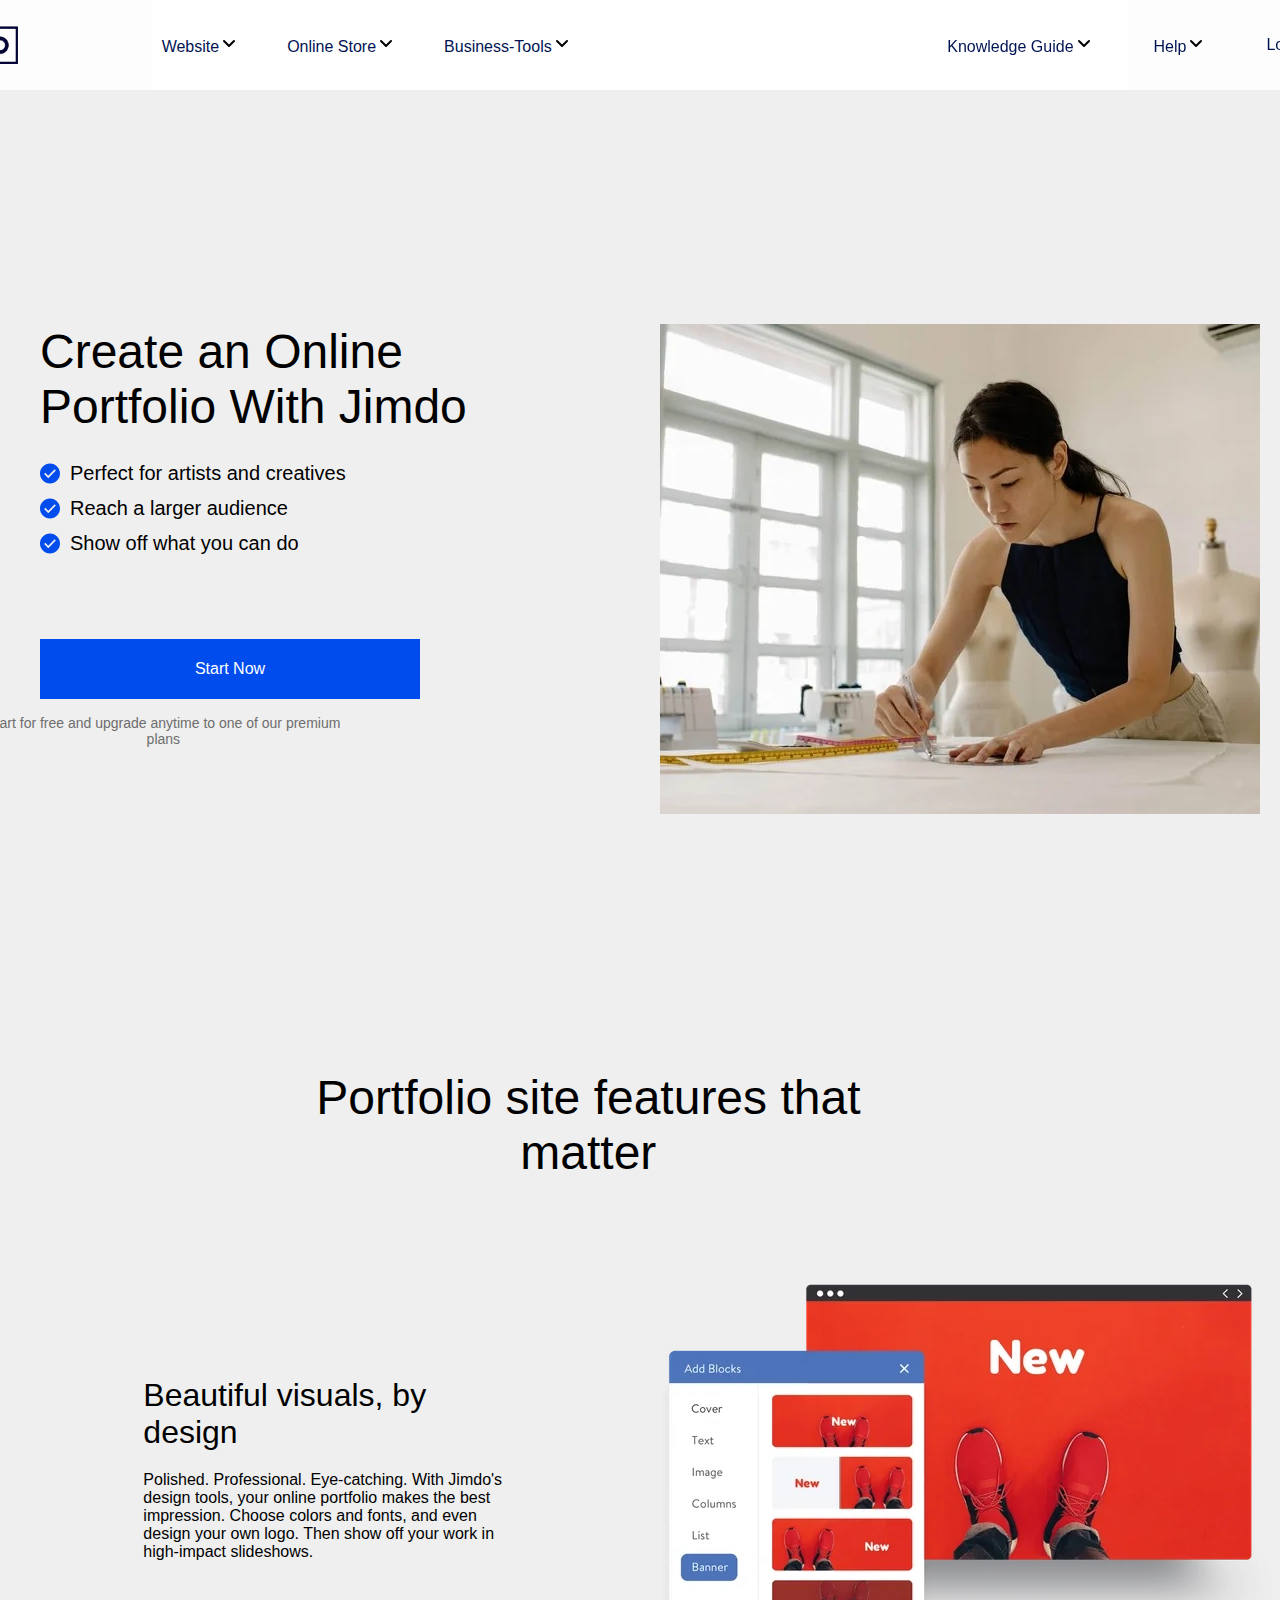
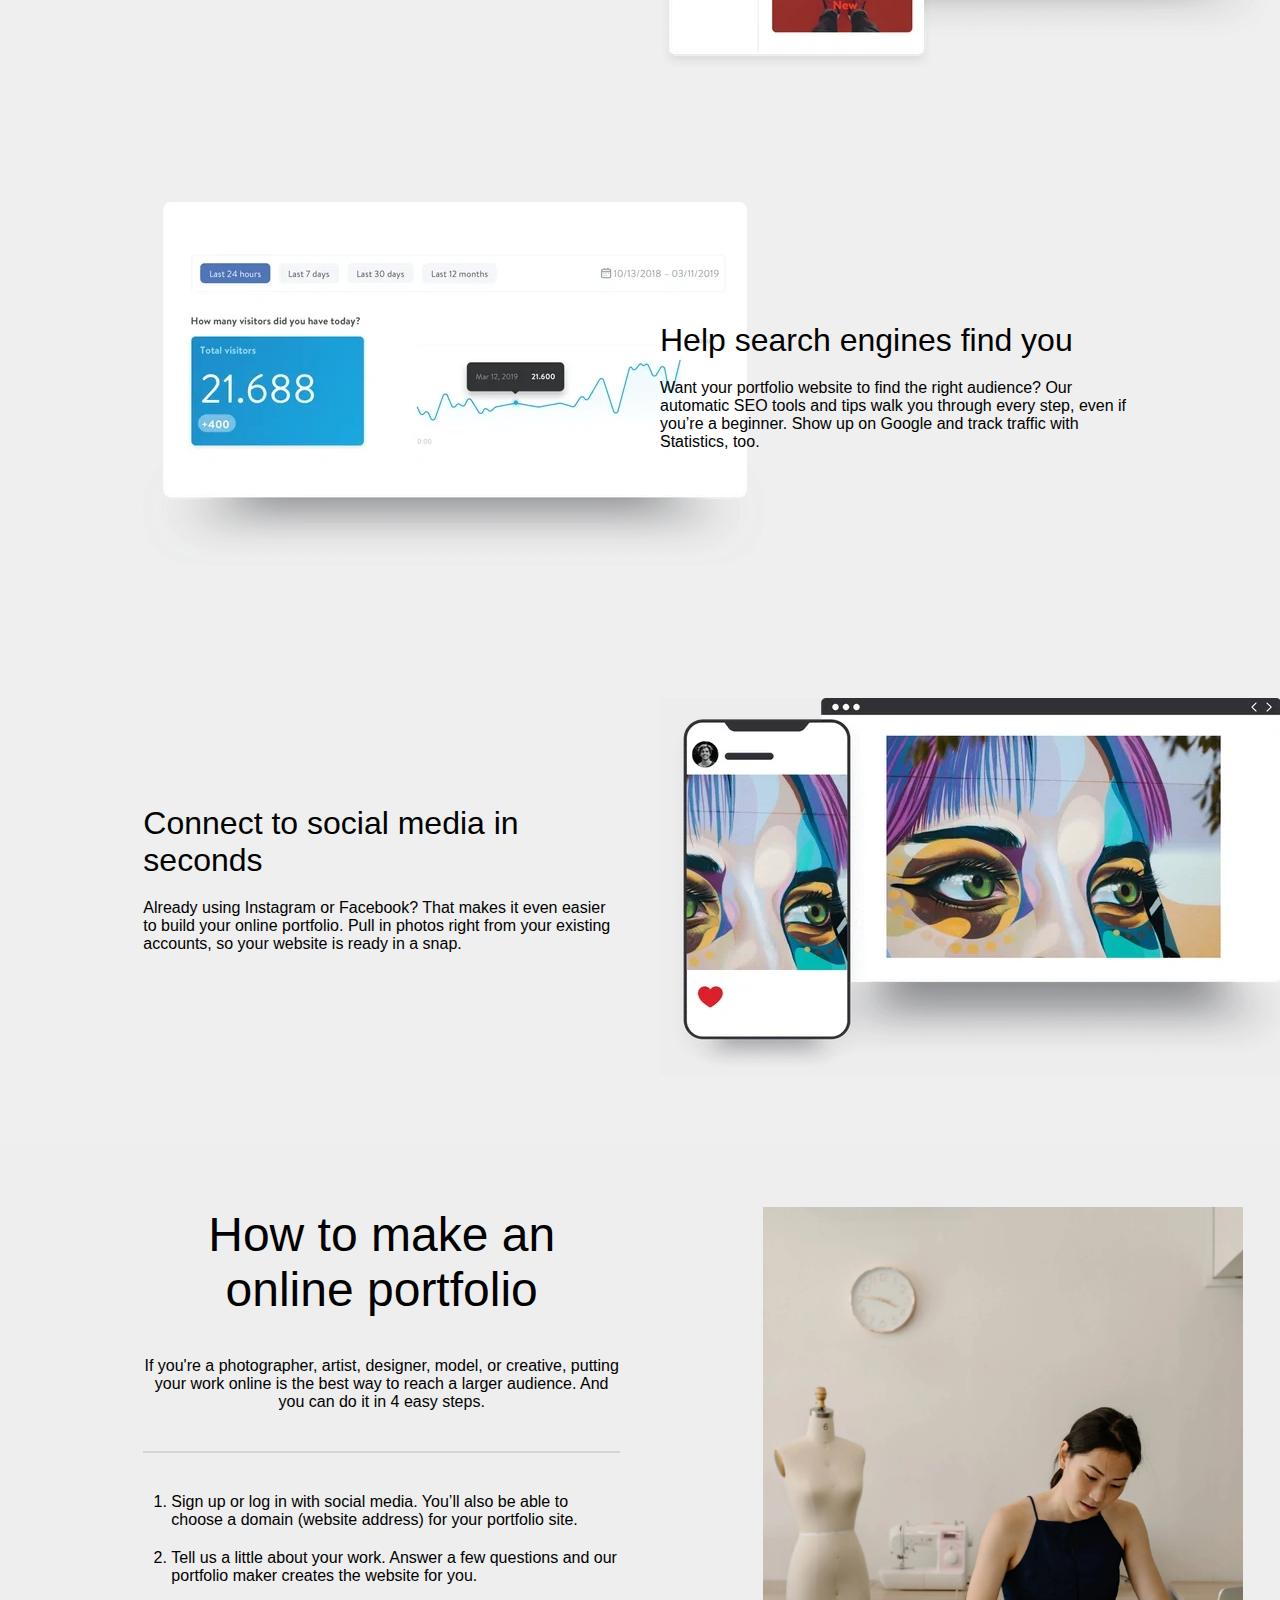
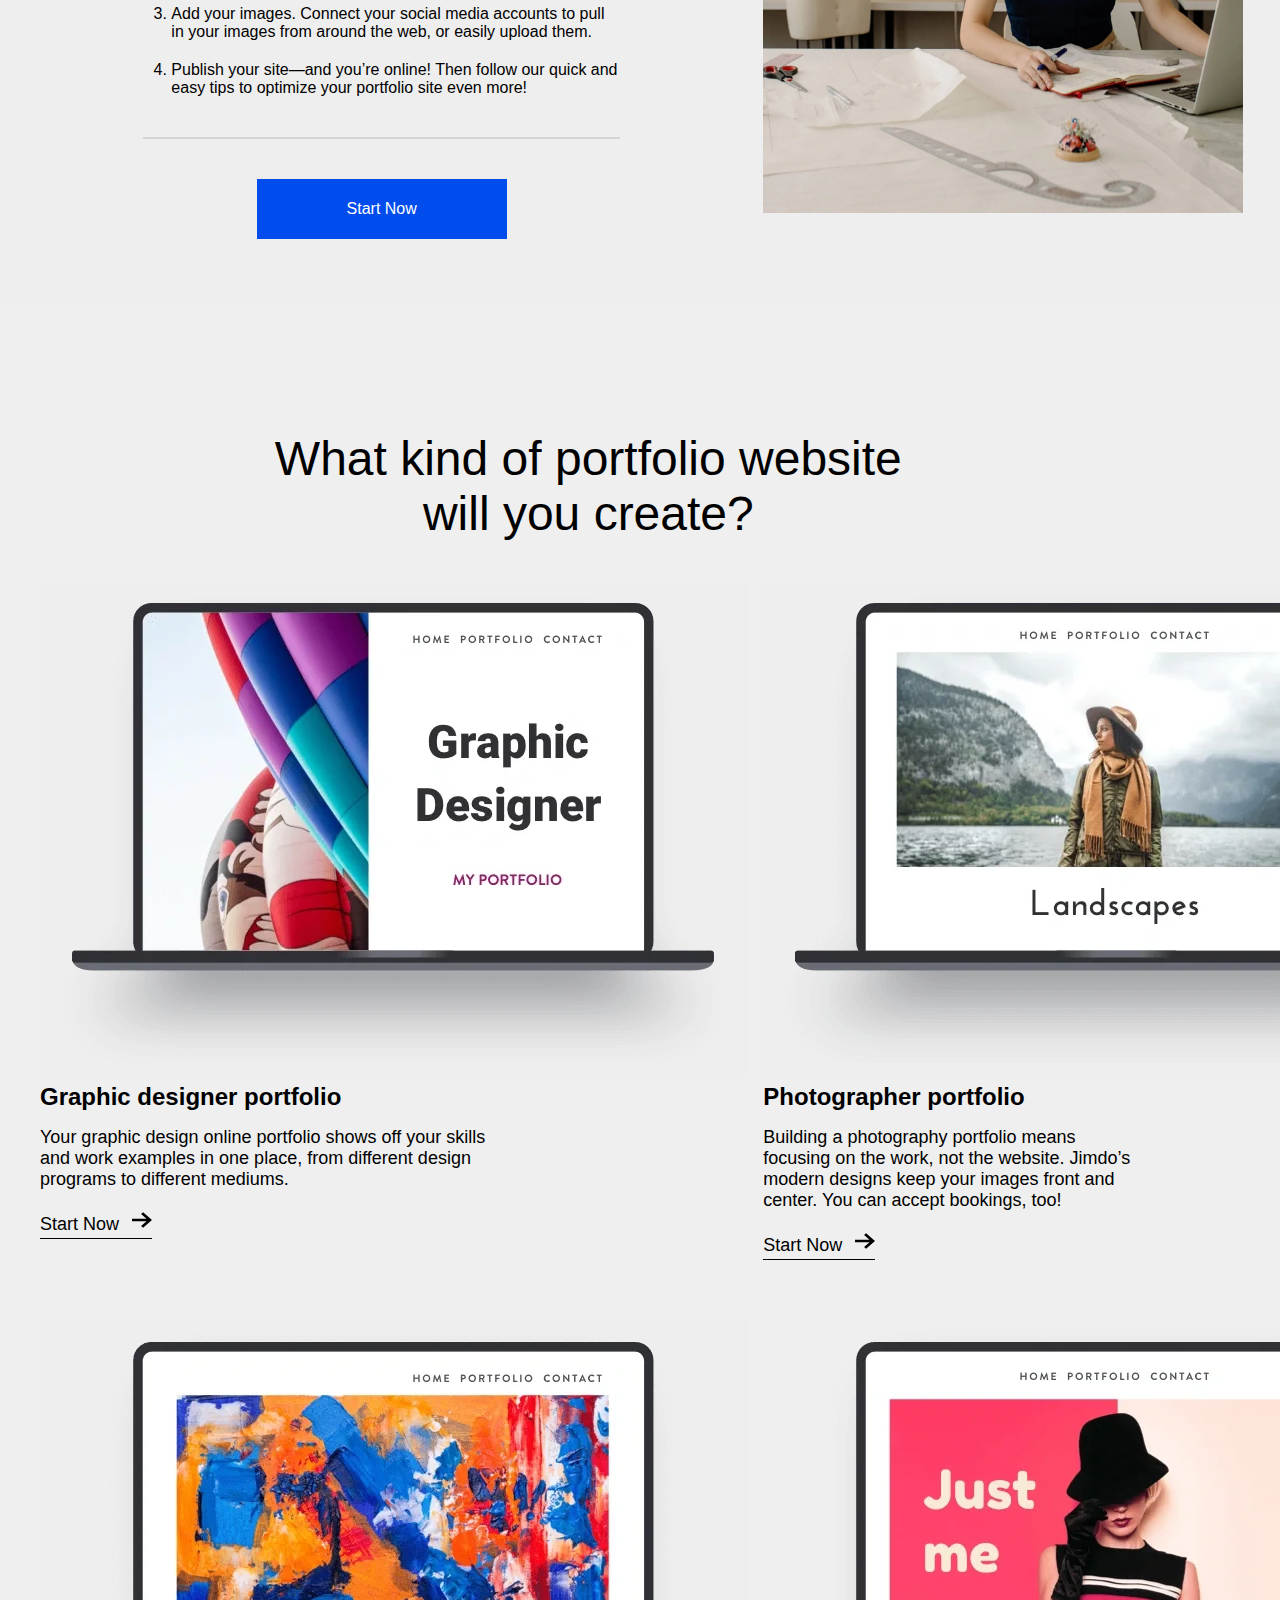
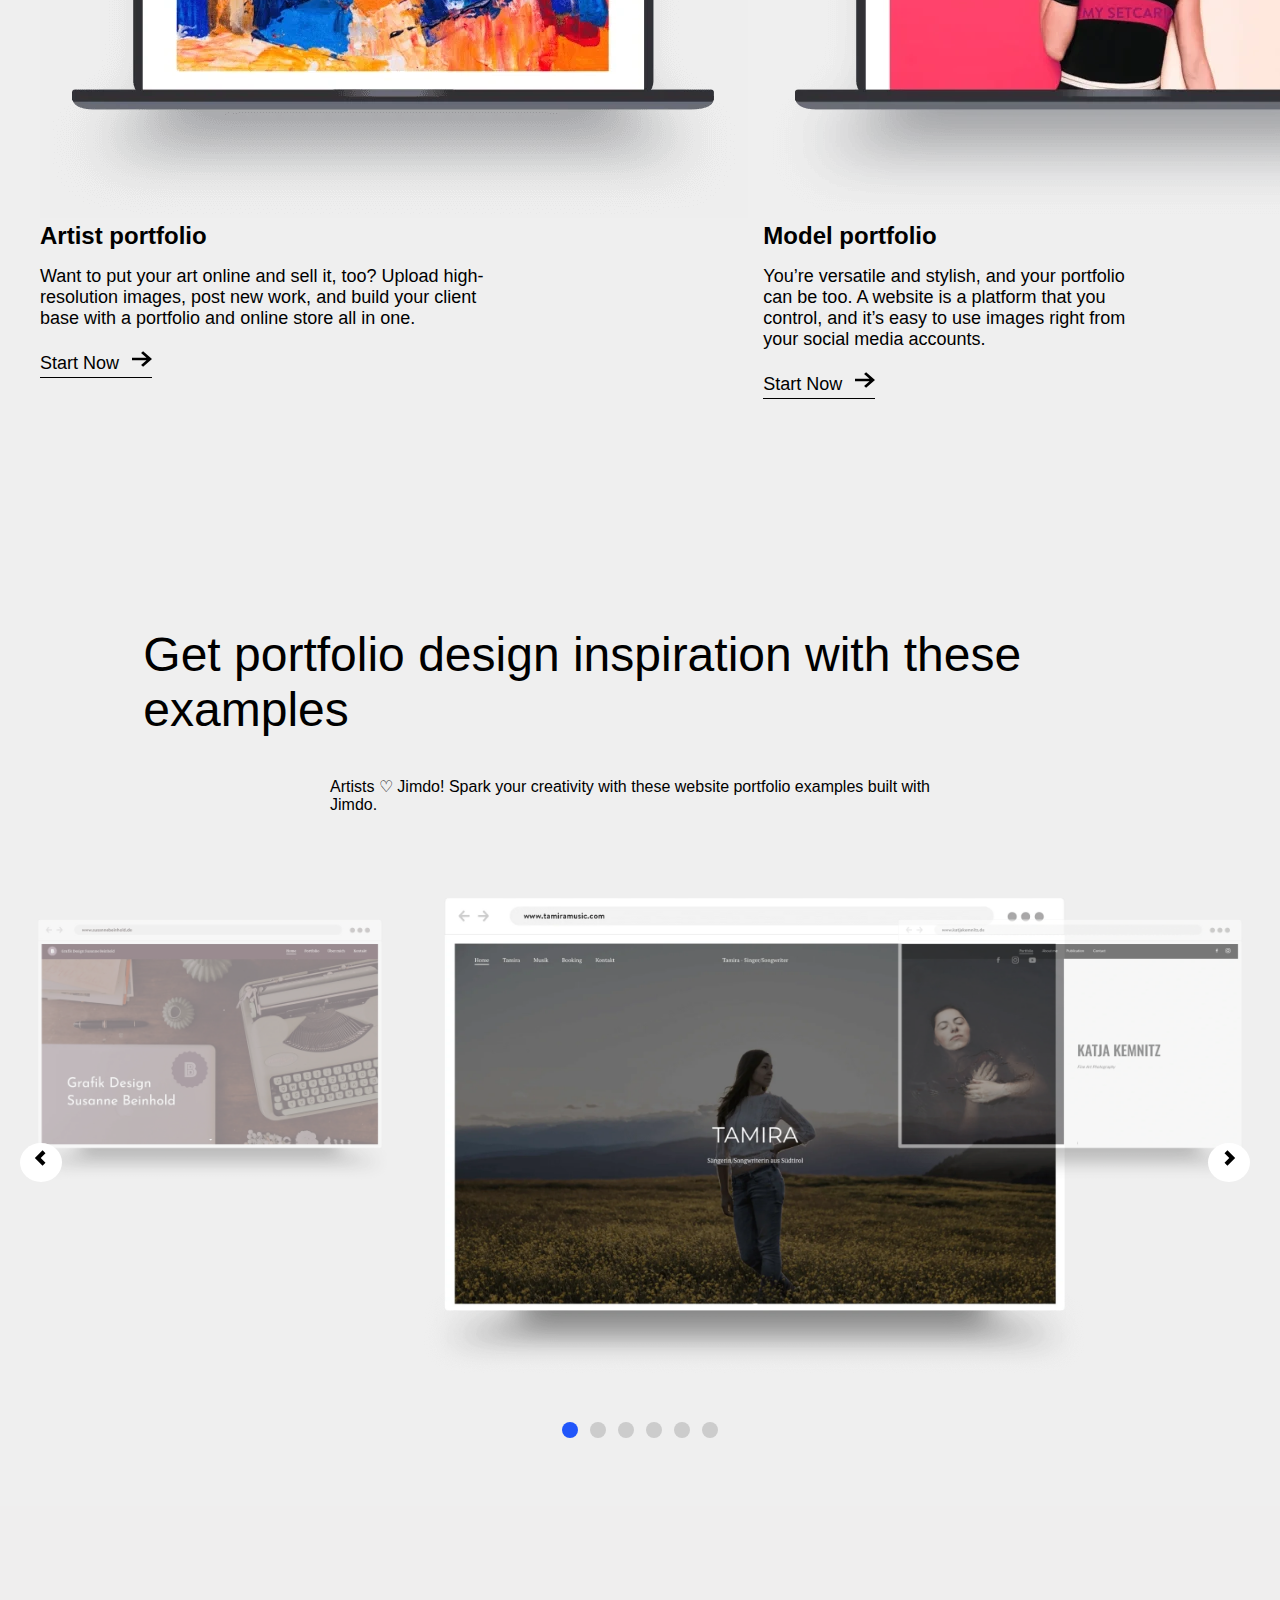
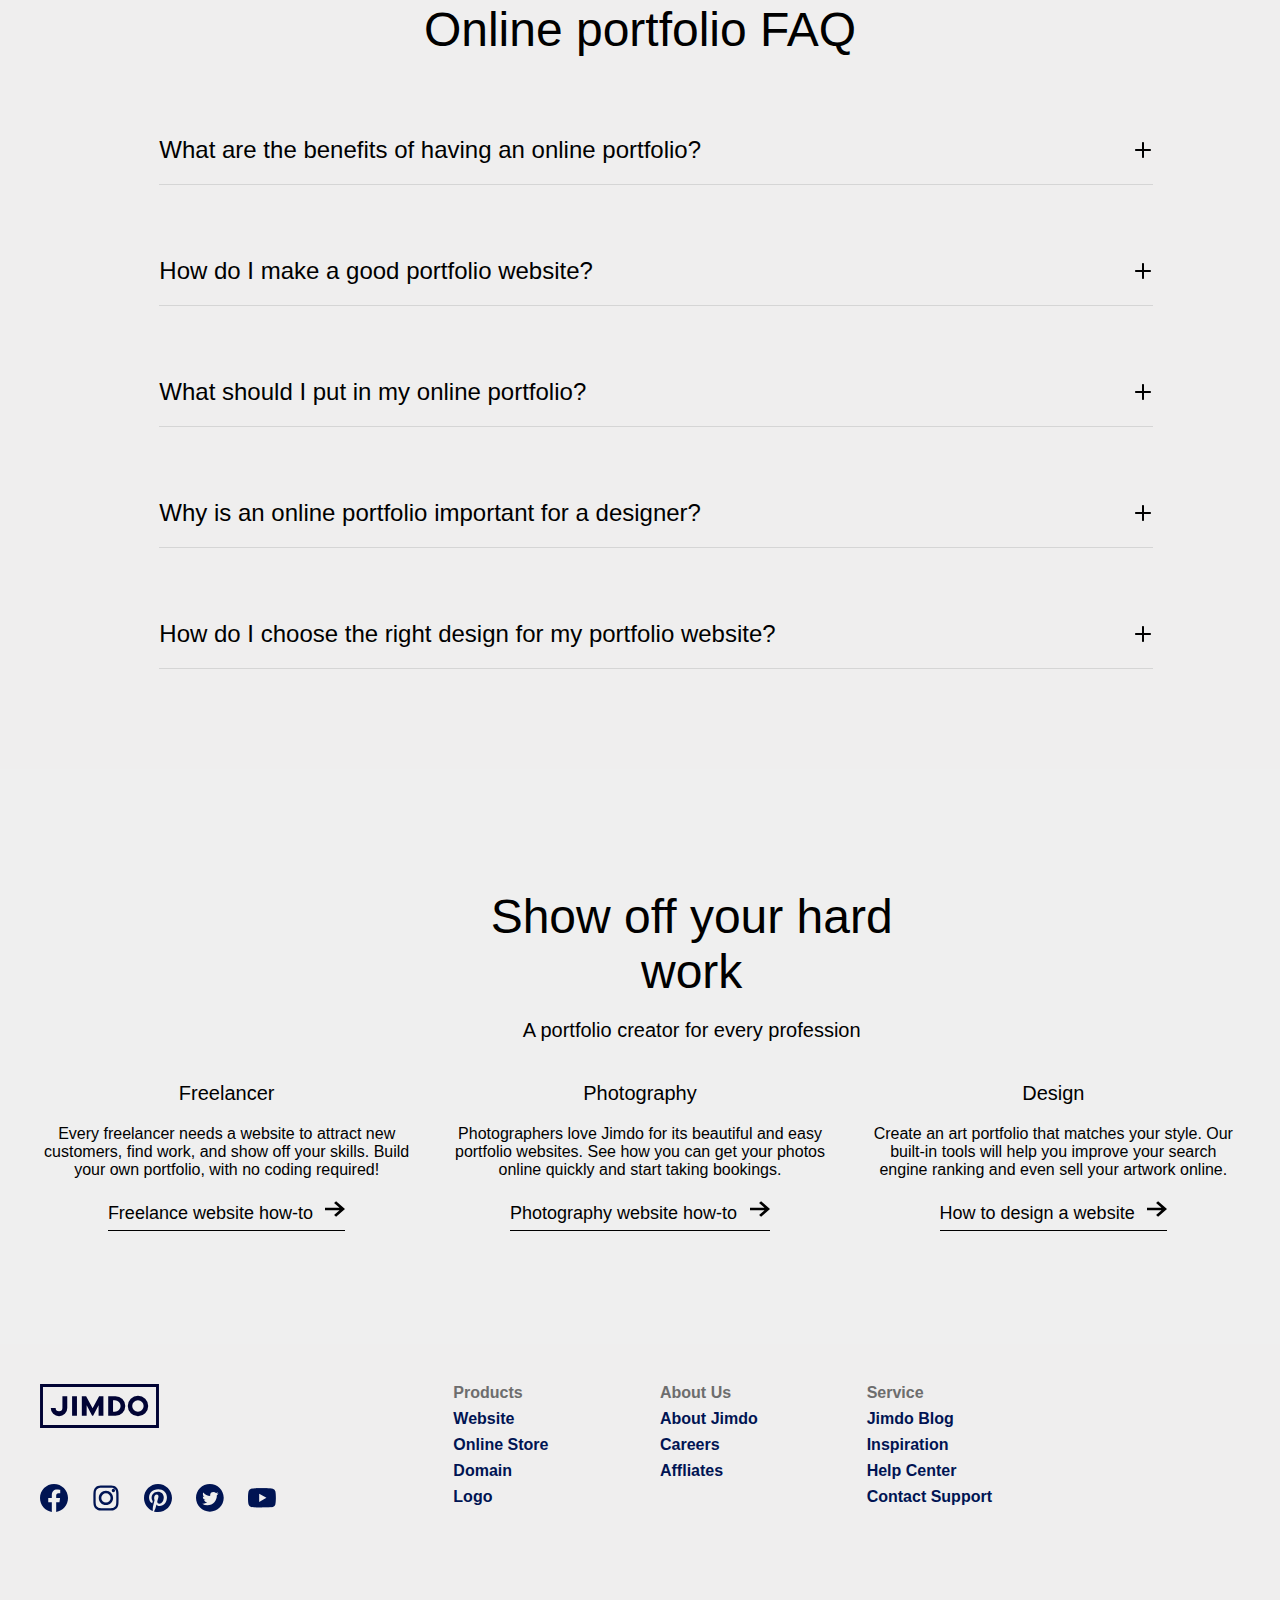
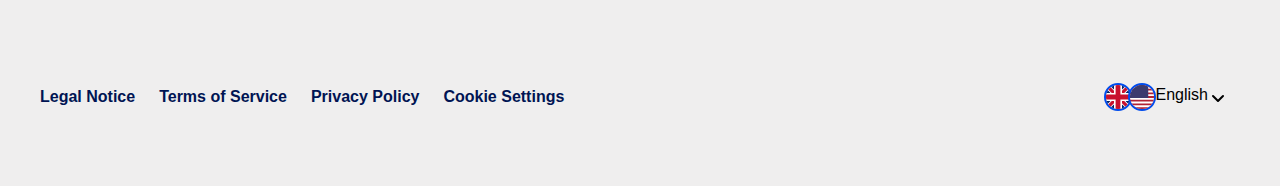
<file: JIMDO WEBSITE/index.html>
<!DOCTYPE html>
<html lang="en">
<head>
    <meta charset="UTF-8">
    <meta name="viewport" content="width=device-width, initial-scale=1.0">
    <title>Create An Online Portfolio | Jimdo</title>
    <link rel="stylesheet" href="style.css">
    <link href="https://fonts.cdnfonts.com/css/euclid-circular-a" rel="stylesheet">
    <meta content="width=device-width, initial-scale=1, maximum-scale=1, user-scalable=no" name="viewport">
    <link rel="stylesheet" type="text/css" href="css/owl.carousel.min.css">
    <link rel="stylesheet" type="text/css" href="css/styles.css">
    <link rel="stylesheet" href="https://cdnjs.cloudflare.com/ajax/libs/font-awesome/4.7.0/css/font-awesome.min.css"/>
    <link rel="icon" type="image/x-icon" href="images/Tab-Icon.png">
</head>
<body>

<!-------------------header--------------->

<!------------------ navbar -------------->
<section class="container-navbar">
    <div class="container">
        <section class="navbar">
            <div class="navbar-container">
            <nav>

            <div class="logo">
                <img src="images/jimdo-logo.png">
            </div>

        <div class="left-container">

            <div class="left-nav left-side1">
                    <li><span><a href="">Website</a><svg width="20" height="20" viewBox="0 0 20 20" fill="none" xmlns="http://www.w3.org/2000/svg" class="NavButton-module--arrowIcon--e8965"><path fill-rule="evenodd" clip-rule="evenodd" d="M15.712 9.707l-5.004 5.004a.994.994 0 01-.706.292.995.995 0 01-.707-.292L4.293 9.707a.999.999 0 111.414-1.414l4.295 4.298 4.296-4.298a.999.999 0 111.414 1.414z" fill="currentColor"></path></svg></li>
                </span>
                    <!--------dropdown --------->
                <div class="mega-menu">
                    <div class="column1">
                        <h3>OUR WEBSITE BUILDER</h3>
                        <a href="">Create a website</a>
                        <a href="">Pricing and plans</a>
                        <a href="">Website examples</a>
                        <a href="">Your own domain</a>
                    </div>
                    <div class="column2">
                        <h3>USEFUL TOOLS FOR YOUR WEBSITE</h3>
                        <div class="holder">
                        <a href="">Warning-proof legal texts</a>
                            <div class="sub-p">
                                <p>For privacy policy & Co</p>
                            </div>
                        </div>
                        <a href="">Industry entries</a>
                        <div class="sub-p">
                            <p>For Google, Facebook & Co</p>
                        </div>
                        <a href="">Online booking</a>
                        <div class="sub-p">
                            <p>Directly Via your website</p>
                        </div>
                        <a href="">Social media integration</a>
                        <div class="sub-p">
                            <p>Promote on Facebook & Instagram</p>
                        </div>
                    </div>
                    <div class="column3">
                        <h3>FOR YOUR INDUSTRY</h3>
                        <a href="">Online portfolio</a>
                        <a href="">Restaurant websites</a>
                        <a href="">Musicians & Bands</a>
                        <a href="">Real estate agents</a>
                        <a href="">Doctors and practices</a>
                    </div>
                </div>
            </div>

            <div class="left-nav left-side2">
                <li><span><a href="">Online Store</a><svg width="20" height="20" viewBox="0 0 20 20" fill="none" xmlns="http://www.w3.org/2000/svg" class="NavButton-module--arrowIcon--e8965"><path fill-rule="evenodd" clip-rule="evenodd" d="M15.712 9.707l-5.004 5.004a.994.994 0 01-.706.292.995.995 0 01-.707-.292L4.293 9.707a.999.999 0 111.414-1.414l4.295 4.298 4.296-4.298a.999.999 0 111.414 1.414z" fill="currentColor"></path></svg></li></span>
                <div class="mega-menu2">
                <div class="column1-2">
                    <h3>OUR ONLINE STORE BUILDER</h3>
                    <a href="">Create an online store</a>
                    <a href="">Pricing and plans</a>
                    <a href="">Online store examples</a>
                    <a href="">Your own domain</a>
                </div>
            
                <div class="column2-2">
                    <h3>USEFUL TOOLS FOR YOUR STORE</h3>
                    <a href="">Warning Proof legal texts</a>
                    <div class="sub-p">
                        <p>For general terms and conditions, privacy policy & Co</p>
                    </div>
                    <a href="">Industries entries</a>
                    <div class="sub-p">
                        <p>For Google, Facebook & Co</p>
                    </div>
                    <a href="">Social media integration</a>
                    <div class="sub-p">
                        <p>Sell on Facebook & Instagram</p>
                    </div>
                </div>
            </div>
            </div>

            <div class="left-nav left-side3">
                <li><span><a href="">Business-Tools</a><svg width="20" height="20" viewBox="0 0 20 20" fill="none" xmlns="http://www.w3.org/2000/svg" class="NavButton-module--arrowIcon--e8965"><path fill-rule="evenodd" clip-rule="evenodd" d="M15.712 9.707l-5.004 5.004a.994.994 0 01-.706.292.995.995 0 01-.707-.292L4.293 9.707a.999.999 0 111.414-1.414l4.295 4.298 4.296-4.298a.999.999 0 111.414 1.414z" fill="currentColor"></path></svg></li></span>
                <div class="mega-menu3">
                    <div class="column1-3">
                        <h3>A LOGO FOR YOUR BUSINESS</h3>
                        <a href="">Logo Generator/a>
                            <div class="sub-p">
                                <p>Create your own free logo</p>
                            </div>
                        <a href="">Logo examples</a>
                        <div class="sub-p">
                            <p>Get inspired</p>
                        </div>
                        <a href="">Online store examples</a>
                        <a href="Your own domain"></a>
                    </div>
                
                    <div class="column2-3">
                        <h3>More useful tools</h3>
                        <a href="">Industry entries</a>
                        <div class="sub-p">
                            <p>For Google, Facebook & Co</p>
                        </div>
                        <a href="">Warning-proof legal texts</a>
                        <div class="sub-p">
                            <p>For privacy policy & Co</p>
                        </div>
                        <a href="">Social media integration</a>
                        <div class="sub-p">
                            <p>Sell on Facebook & Instagram</p>
                        </div>
                    </div>
                </div>
            </div>
        </div>
            <!-------- rightside-navbar --------->
            <div class="right-container">
                <!-- <div class="right"> -->
                <div class="right-nav right-side1">
                    <li><span><a href="">Knowledge Guide</a><svg width="20" height="20" viewBox="0 0 20 20" fill="none" xmlns="http://www.w3.org/2000/svg" class="NavButton-module--arrowIcon--e8965"><path fill-rule="evenodd" clip-rule="evenodd" d="M15.712 9.707l-5.004 5.004a.994.994 0 01-.706.292.995.995 0 01-.707-.292L4.293 9.707a.999.999 0 111.414-1.414l4.295 4.298 4.296-4.298a.999.999 0 111.414 1.414z" fill="currentColor"></path></svg></span></li> 
                    <div class="mega-menu4">
                        <div class="column1-2">
                            <h3>EXPERTISE, TIPS AND INSPIRATION</h3>
                            <a href="">All Topics</a>
                            <div class="sub-p">
                                <p>Knowledge guide overview</p>
                            </div>
                            <a href="">Website Tips</a>
                            <div class="sub-p">
                                <p>Get the most of your website</p>
                            </div>
                            <a href="">Business Knowledge</a>
                            <div class="sub-p">
                                <p>Everything about your self-employment</p>
                            </div>
                            <a href="">Success stories</a>
                            <div class="sub-p">
                                <p>Inspiring stories by Jimdo customers</p>
                            </div>
                            <a href="">Jimdo updates</a>
                            <div class="sub-p">
                                <p>What's new at Jimdo?</p>
                            </div>
                        </div>
                    </div>
                </div>
                <div class="right-nav right-side2">
                    <li><span><a href="">Help</a><svg width="20" height="20" viewBox="0 0 20 20" fill="none" xmlns="http://www.w3.org/2000/svg" class="NavButton-module--arrowIcon--e8965"><path fill-rule="evenodd" clip-rule="evenodd" d="M15.712 9.707l-5.004 5.004a.994.994 0 01-.706.292.995.995 0 01-.707-.292L4.293 9.707a.999.999 0 111.414-1.414l4.295 4.298 4.296-4.298a.999.999 0 111.414 1.414z" fill="currentColor"></path></svg></span></li>
                    <div class="mega-menu5">
                        <div class="column1-2">
                            <h3>HOW CAN WE HELP YOU?</h3>
                            <a href="">Help Center</a>
                            <div class="sub-p">
                                <p>Find answers to your questions</p>
                            </div>
                            <a href="">Contact Support</a>
                            <div class="sub-p">
                                <p>Our support team is here for you</p>
                            </div>
                        </div>
                    </div>
                </div>
                <div class="right-nav right-side3">
                    <li><span><a href="">Log In</a></span></li>
                </div>
            </div>
            </nav> 
            </div>
        </section>
    </div>

    <div class="navbar-container-responsive" id="rs-container">
        <div class="responsive-container"> 
            <svg
            class="logo"
            xmlns="http://www.w3.org/2000/svg"
            fill="none"
            viewBox="0 0 100 37"
            class="HeaderDE-module--logoSVG--7b4fc">
            <path
            fill="#010334"
            d="M82.37 9.905a8.58 8.58 0 00-8.579 8.58 8.58 8.58 0 008.58 8.58 8.58 8.58 0 008.58-8.58 8.58 8.58 0 00-8.58-8.58zm0 13.393a4.813 4.813 0 110-9.625 4.813 4.813 0 010 9.625zM35.137 10.23h3.608l5.469 10.267 5.444-10.267h3.633v16.513h-4.057V17.92l-4.618 8.823h-.803l-4.618-8.8v8.8h-4.057V10.23h-.001zm-12.252.057h-4.072v9.86a2.847 2.847 0 01-5.693 0H9.048a6.919 6.919 0 1013.837 0v-9.86zm40.54-.057h-6.1v16.513h6.1a8.256 8.256 0 100-16.513zm-.495 13.068h-1.546v-9.625h1.546a4.812 4.812 0 110 9.625zM31.04 10.287h-4.086v16.4h4.086v-16.4z">
            </path>
            <path
            fill="#010334"
            d="M97.537 2.463V34.51H2.463V2.463h95.074zM100 0H0v36.973h100V0z">
            </path>
            </svg>
            <svg
                class="hamburger-menu"
                onclick="showMenu()"
                width="800px"
                height="800px"
                viewBox="0 0 12 12"
                enable-background="new 0 0 12 12"
                id="Слой_1"
                version="1.1"
                xml:space="preserve"
                xmlns="http://www.w3.org/2000/svg"
                xmlns:xlink="http://www.w3.org/1999/xlink">
                <g>
                <rect fill="#1D1D1B" height="1" width="11" x="0.5" y="5.5" />
    
                <rect fill="#1D1D1B" height="1" width="11" x="0.5" y="2.5" />
    
                <rect fill="#1D1D1B" height="1" width="11" x="0.5" y="8.5" />
                </g>
            </svg>
        </div>
    </div>

    <div class="responsive-navigation-block" id="resNav">
        <div class="logo-wrapper">
          <svg
            class="logo"
            xmlns="http://www.w3.org/2000/svg"
            fill="none"
            viewBox="0 0 100 37"
            class="HeaderDE-module--logoSVG--7b4fc">
            <path
                fill="#010334"
                d="M82.37 9.905a8.58 8.58 0 00-8.579 8.58 8.58 8.58 0 008.58 8.58 8.58 8.58 0 008.58-8.58 8.58 8.58 0 00-8.58-8.58zm0 13.393a4.813 4.813 0 110-9.625 4.813 4.813 0 010 9.625zM35.137 10.23h3.608l5.469 10.267 5.444-10.267h3.633v16.513h-4.057V17.92l-4.618 8.823h-.803l-4.618-8.8v8.8h-4.057V10.23h-.001zm-12.252.057h-4.072v9.86a2.847 2.847 0 01-5.693 0H9.048a6.919 6.919 0 1013.837 0v-9.86zm40.54-.057h-6.1v16.513h6.1a8.256 8.256 0 100-16.513zm-.495 13.068h-1.546v-9.625h1.546a4.812 4.812 0 110 9.625zM31.04 10.287h-4.086v16.4h4.086v-16.4z">
            </path>
            <path
                fill="#010334"
                d="M97.537 2.463V34.51H2.463V2.463h95.074zM100 0H0v36.973h100V0z">
            </path>
            </svg>
            <svg
                class="close"
                onclick="hideMenu()"
                fill="#000000"
                height="800px"
                width="800px"
                version="1.1"
                id="Capa_1"
                xmlns="http://www.w3.org/2000/svg"
                xmlns:xlink="http://www.w3.org/1999/xlink"
                viewBox="0 0 460.775 460.775"
                xml:space="preserve">
            <path
                d="M285.08,230.397L456.218,59.27c6.076-6.077,6.076-15.911,0-21.986L423.511,4.565c-2.913-2.911-6.866-4.55-10.992-4.55
                c-4.127,0-8.08,1.639-10.993,4.55l-171.138,171.14L59.25,4.565c-2.913-2.911-6.866-4.55-10.993-4.55
                c-4.126,0-8.08,1.639-10.992,4.55L4.558,37.284c-6.077,6.075-6.077,15.909,0,21.986l171.138,171.128L4.575,401.505
                c-6.074,6.077-6.074,15.911,0,21.986l32.709,32.719c2.911,2.911,6.865,4.55,10.992,4.55c4.127,0,8.08-1.639,10.994-4.55
                l171.117-171.12l171.118,171.12c2.913,2.911,6.866,4.55,10.993,4.55c4.128,0,8.081-1.639,10.992-4.55l32.709-32.719
                c6.074-6.075,6.074-15.909,0-21.986L285.08,230.397z"/>
          </svg>
        </div>

        <div class="rnb-content-wrapper">
            <div class="rnb-list list-1">
              <li>
                <button>
                  <span>Website</span>
                  <svg
                    width="20"
                    height="20"
                    viewBox="0 0 20 20"
                    fill="none"
                    xmlns="http://www.w3.org/2000/svg"
                    class="NavButton-module--arrowIcon--e8965">
                    <path
                      fill-rule="evenodd"
                      clip-rule="evenodd"
                      d="M15.712 9.707l-5.004 5.004a.994.994 0 01-.706.292.995.995 0 01-.707-.292L4.293 9.707a.999.999 0 111.414-1.414l4.295 4.298 4.296-4.298a.999.999 0 111.414 1.414z"
                      fill="currentColor">
                    </path>
                  </svg>
                </button>
                <button>
                  <span>Online Store</span>
                  <svg
                    width="20"
                    height="20"
                    viewBox="0 0 20 20"
                    fill="none"
                    xmlns="http://www.w3.org/2000/svg"
                    class="NavButton-module--arrowIcon--e8965">
                    <path
                      fill-rule="evenodd"
                      clip-rule="evenodd"
                      d="M15.712 9.707l-5.004 5.004a.994.994 0 01-.706.292.995.995 0 01-.707-.292L4.293 9.707a.999.999 0 111.414-1.414l4.295 4.298 4.296-4.298a.999.999 0 111.414 1.414z"
                      fill="currentColor">
                    </path>
                  </svg>
                </button>
                <button>
                  <span>Business-Tools</span>
                  <svg
                    width="20"
                    height="20"
                    viewBox="0 0 20 20"
                    fill="none"
                    xmlns="http://www.w3.org/2000/svg"
                    class="NavButton-module--arrowIcon--e8965">
                    <path
                      fill-rule="evenodd"
                      clip-rule="evenodd"
                      d="M15.712 9.707l-5.004 5.004a.994.994 0 01-.706.292.995.995 0 01-.707-.292L4.293 9.707a.999.999 0 111.414-1.414l4.295 4.298 4.296-4.298a.999.999 0 111.414 1.414z"
                      fill="currentColor"
                    ></path>
                  </svg>
                </button>
              </li>
            </div> 

            <div class="rnb-list list-2">
                <li>
                  <button>
                    <span>Knowledge Guide</span>
                    <svg
                      width="20"
                      height="20"
                      viewBox="0 0 20 20"
                      fill="none"
                      xmlns="http://www.w3.org/2000/svg"
                      class="NavButton-module--arrowIcon--e8965">
                      <path
                        fill-rule="evenodd"
                        clip-rule="evenodd"
                        d="M15.712 9.707l-5.004 5.004a.994.994 0 01-.706.292.995.995 0 01-.707-.292L4.293 9.707a.999.999 0 111.414-1.414l4.295 4.298 4.296-4.298a.999.999 0 111.414 1.414z"
                        fill="currentColor">
                      </path>
                    </svg>
                  </button>
                  <button>
                    <span>Help</span>
                    <svg
                      width="20"
                      height="20"
                      viewBox="0 0 20 20"
                      fill="none"
                    xmlns="http://www.w3.org/2000/svg"
                    class="NavButton-module--arrowIcon--e8965">
                    <path
                      fill-rule="evenodd"
                      clip-rule="evenodd"
                      d="M15.712 9.707l-5.004 5.004a.994.994 0 01-.706.292.995.995 0 01-.707-.292L4.293 9.707a.999.999 0 111.414-1.414l4.295 4.298 4.296-4.298a.999.999 0 111.414 1.414z"
                      fill="currentColor"></path>
                  </svg>
                </button>
              </li>
            </div> 

    </div>

    <div class="button-holder">
        <div class="navbar-button1">
            <button><span><h1>Sign Up</h1></span></button>
        </div>
        <div class="navbar-button2">
            <button><span><h1>Log In</h1></span></button>
        </div>
    </div>
    <!-- </div> -->

    <script>
        var resNav = document.getElementById("resNav");
        var rs_container = document.getElementById("rs-container");
        var display = 0;
  
        function showMenu() {
          resNav.style.left = "0";
          rs_container.style.display = "none";
        }
        function hideMenu() {
          resNav.style.left = "-100%";
          rs_container.style.display = "block";
        }
    </script>
</section>
<!-------------------content-1--------------->

<section class="container2">
        <div class="content1">

            <div class="content-intro">
                <div class="intro-h1">
                <h1>Create an Online Portfolio With Jimdo</h1>

                    <div class="intro-list">
                    <ul>
                        <li>
                            <svg xmlns="http://www.w3.org/2000/svg" width="32" height="32" viewBox="0 0 32 32">
                                <path fill="currentColor" fill-rule="evenodd" d="M16,32 C7.163444,32 0,24.836556 0,16 C0,7.163444 7.163444,0 16,0 C24.836556,0 32,7.163444 32,16 C32,24.836556 24.836556,32 16,32 Z M13.2,19.7042328 L8.53333333,14.9901876 L6.66666667,16.8758057 L13.2,23.4754689 L25.3333333,11.2189514 L23.4666667,9.33333333 L13.2,19.7042328 Z"></path>
                              </svg>
                             <span>Perfect for artists and creatives</span>
                        </li>
                        <li>
                            <svg xmlns="http://www.w3.org/2000/svg" width="32" height="32" viewBox="0 0 32 32">
                                <path fill="currentColor" fill-rule="evenodd" d="M16,32 C7.163444,32 0,24.836556 0,16 C0,7.163444 7.163444,0 16,0 C24.836556,0 32,7.163444 32,16 C32,24.836556 24.836556,32 16,32 Z M13.2,19.7042328 L8.53333333,14.9901876 L6.66666667,16.8758057 L13.2,23.4754689 L25.3333333,11.2189514 L23.4666667,9.33333333 L13.2,19.7042328 Z"></path>
                              </svg>
                             <span>Reach a larger audience</span>
                        </li>
                        <li>
                            <svg xmlns="http://www.w3.org/2000/svg" width="32" height="32" viewBox="0 0 32 32">
                                <path fill="currentColor" fill-rule="evenodd" d="M16,32 C7.163444,32 0,24.836556 0,16 C0,7.163444 7.163444,0 16,0 C24.836556,0 32,7.163444 32,16 C32,24.836556 24.836556,32 16,32 Z M13.2,19.7042328 L8.53333333,14.9901876 L6.66666667,16.8758057 L13.2,23.4754689 L25.3333333,11.2189514 L23.4666667,9.33333333 L13.2,19.7042328 Z"></path>
                              </svg>
                             <span>Show off what you can do</span>
                        </li>
                    </ul>
                    </div>  
                </div>

                <div class="button">
                    <button>
                        <span>Start Now</span>
                    </button>
                    <p>Start for free and upgrade anytime to one of our premium <br> plans</p>
                </div>
            </div>

            <div class="image-intro">
                <img src="images/1.jpg">
            </div>
        </div>

    </section>

<!-------------------content-2--------------->

<section class="container3">
    <div class="content2">
        <h2>Portfolio site features that matter</h2>
    </div>
</section>

<section class="container4">
    <div class="content3">
       <div class="content3-text">
        <h1>Beautiful visuals, by design</h1>
        <p>Polished. Professional. Eye-catching. With Jimdo's design tools, your online portfolio makes the best impression. Choose colors and fonts, and even design your own logo. Then show off your work in high-impact slideshows.</p>
        </div> 
        <div class="content3-image">
            <img src="images/2-2.png">
        </div>
    </div>

</section>
<!-------------------content-3--------------->

    <section class="container5"> 
        <div class="content4">
            <div class="content4-image">
            <img src="images/3.png">
            </div>
        <div class="content4-text">
            <h1>Help search engines find you</h1>
            <p>Want your portfolio website to find the right audience? Our automatic SEO tools and tips walk you through every step, even if you’re a beginner. Show up on Google and track traffic with Statistics, too.</p>
            </div>    
        </div>
    </section>

<!-------------------content-4--------------->

    <section class="container6">
        <div class="content5">
            <div class="content5-text">
                <h1>Connect to social media in seconds</h1>
                <p>Already using Instagram or Facebook? That makes it even easier to build your online portfolio. Pull in photos right from your existing accounts, so your website is ready in a snap.</p>
            </div>
            <div class="content5-image">
                <img src="images/4.png">
            </div>
        </div>
    </section>

<!-------------------content-5--------------->

    <section class="container7">
        <div class="content6">
            <div class="content6-text">
                <h1>How to make an online portfolio</h1>
                <p>If you're a photographer, artist, designer, model, or creative, putting your work online is the best way to reach a larger audience. And you can do it in 4 easy steps.</p>
            <div class="list">
                <ol>
                    <li>
                        <span>Sign up or log in with social media. You’ll also be able to choose a domain (website address) for your portfolio site.</span>
                    </li>
                    <li>
                       <span>Tell us a little about your work. Answer a few questions and our portfolio maker creates the website for you.</span>
                    </li>
                    <li>
                        <span>Add your images. Connect your social media accounts to pull in your images from around the web, or easily upload them.</span>
                    </li>
                    <li>
                        <span>Publish your site—and you’re online! Then follow our quick and easy tips to optimize your portfolio site even more!</span>
                    </li>
                </ol>
            </div>
            <div class="start-button">
                <button><span>Start Now</span></button>
            </div>
        </div>
            <div class="content6-image">
                <img src="images/5.png">
            </div>
        </div>
    </section>

<!-------------------content-6--------------->
     <section class="container8">
        <div class="content7">
            <div class="content7-text">
                <h2>What kind of portfolio website will you create?</h2>
            </div>
            <div class="image1">
                <img src="images/6.png"> 
                <h1>Graphic designer portfolio</h1>
                <p>Your graphic design online portfolio shows off your skills and work examples in one place, from different design programs to different mediums.</p>  
                
                <div class="start-content7 image-1">
                <a href="">
                    <span>Start Now</span>
                    <svg width="14" height="14" viewBox="0 0 14 14" fill="none" xmlns="http://www.w3.org/2000/svg" class="index-module--arrowRight--ca287"><path d="M6.352 11.194l3.8-3.291H0V6.09h10.151l-3.805-3.29 1.417-1.245L14 7.003l-6.231 5.441-1.417-1.25z" fill="currentColor"></path></svg>
                </a>
                </div>
            </div>

            <div class="image2">
                <img src="images/7.png">
                <h1>Photographer portfolio</h1>
                <p>Building a photography portfolio means focusing on the work, not the website. Jimdo’s modern designs keep your images front and center. You can accept bookings, too!</p>
            
                <div class="start-content7 2">
                    <a href="">
                        <span>Start Now</span>
                        <svg width="14" height="14" viewBox="0 0 14 14" fill="none" xmlns="http://www.w3.org/2000/svg" class="index-module--arrowRight--ca287"><path d="M6.352 11.194l3.8-3.291H0V6.09h10.151l-3.805-3.29 1.417-1.245L14 7.003l-6.231 5.441-1.417-1.25z" fill="currentColor"></path></svg>
                    </a>
                </div>
            </div>
            <div class="image3">
                <img src="images/8.png">
                <h1>Artist portfolio</h1>
                <p>Want to put your art online and sell it, too? Upload high-resolution images, post new work, and build your client base with a portfolio and online store all in one.</p>
            
                <div class="start-content7 3">
                    <a href="">
                        <span>Start Now</span>
                        <svg width="14" height="14" viewBox="0 0 14 14" fill="none" xmlns="http://www.w3.org/2000/svg" class="index-module--arrowRight--ca287"><path d="M6.352 11.194l3.8-3.291H0V6.09h10.151l-3.805-3.29 1.417-1.245L14 7.003l-6.231 5.441-1.417-1.25z" fill="currentColor"></path></svg>
                    </a>
                    </div>
            </div>
            <div class="image4">
                <img src="images/9.png">
                <h1>Model portfolio</h1>
                <p>You’re versatile and stylish, and your portfolio can be too. A website is a platform that you control, and it’s easy to use images right from your social media accounts.</p>
            
                <div class="start-content7 4">
                    <a href="">
                        <span>Start Now</span>
                        <svg width="14" height="14" viewBox="0 0 14 14" fill="none" xmlns="http://www.w3.org/2000/svg" class="index-module--arrowRight--ca287"><path d="M6.352 11.194l3.8-3.291H0V6.09h10.151l-3.805-3.29 1.417-1.245L14 7.003l-6.231 5.441-1.417-1.25z" fill="currentColor"></path></svg>
                    </a>
                    </div>
            </div>
            </div>
        </div>
     </section>

<!-------------------content-7--------------->
<section class="container9">
    <div class="content8">
        <div class="content8-intro">
            <h1>Get portfolio design inspiration with these examples</h1>
        </div>
    </div>
        <div class="content8-2">
        <div class="content8-sub">
            <p>Artists ♡ Jimdo! Spark your creativity with these website portfolio examples built with Jimdo.</p>
        </div>
    </div>

    <div class="slider">
        <div class="owl-carousel">
            <div class="slider-card">
                <img src="images/slider-1.png" alt="" >
            </div>
            <div class="slider-card">
                <img src="images/slider-2.png" alt="">
            </div>
            <div class="slider-card">
                <img src="images/slider-3.png" alt="">
            </div>
            <div class="slider-card">
                <img src="images/slider-4.png" alt="">
            </div>
            <div class="slider-card">
                <img src="images/slider-5.png" alt="">
            </div>
            <div class="slider-card">
                <img src="images/slider-6.png" alt="">
            </div>
        </div>
    </div>

</section>

<!-------------------content-8--------------->    
    <section class="faq">
        <div class="content content-11">
            <div class="container">
              <div class="content content-wrapper-title">
                <h2>Online portfolio FAQ</h2>
              </div>
              <div class="content content-wrapper-list">
                <div class="faq-list">
                  <li>
                    <button>
                      <h3>What are the benefits of having an online portfolio?</h3>
                      <svg
                        width="20"
                        height="20"
                        viewBox="0 0 20 20"
                        xmlns="http://www.w3.org/2000/svg"
                        xmlns:xlink="http://www.w3.org/1999/xlink"
                      >
                        <path
                          fill="currentColor"
                          d="M11 9V3c0-.555-.448-1-1-1-.556 0-1 .448-1 1v6H3c-.555 0-1 .448-1 1 0 .556.448 1 1 1h6v6c0 .555.448 1 1 1 .556 0 1-.448 1-1v-6h6c.555 0 1-.448 1-1 0-.556-.448-1-1-1h-6z"
                        ></path>
                      </svg>
                    </button>
                    <div class="answer">
                      <p>
                        Creating an online portfolio is one of the best ways to show
                        off your best work, all in one place. Even if you’re already
                        using different social media accounts, putting your portfolio
                        online gives you an online hub for potential clients,
                        customers, agencies, and recruiters to see what you can do.
                        It’s all on a platform you control, no matter how social media
                        trends change. Plus, you can customize your design exactly how
                        you want it.
                      </p>
                    </div>
                  </li>
                </div>
      
                <div class="faq-list">
                  <li>
                    <button>
                      <h3>How do I make a good portfolio website?</h3>
                      <svg
                        width="20"
                        height="20"
                        viewBox="0 0 20 20"
                        xmlns="http://www.w3.org/2000/svg"
                        xmlns:xlink="http://www.w3.org/1999/xlink">
                        <path
                          fill="currentColor"
                          d="M11 9V3c0-.555-.448-1-1-1-.556 0-1 .448-1 1v6H3c-.555 0-1 .448-1 1 0 .556.448 1 1 1h6v6c0 .555.448 1 1 1 .556 0 1-.448 1-1v-6h6c.555 0 1-.448 1-1 0-.556-.448-1-1-1h-6z">
                        </path>
                      </svg>
                    </button>
                    <div class="answer">
                      <p>
                        Fortunately with Jimdo, most of the portfolio creation is
                        already done for you! The best way to create a good online
                        portfolio is to start with a custom domain. That shows the
                        world that you take your project seriously and professionally.
                        Once you put your portfolio online, make sure you use
                        high-quality images, and choose a high-impact image for the
                        header of your homepage to grab people’s attention. In
                        addition to design, be sure to take a few minutes to optimize
                        your site for search engines (Jimdo will walk you through how
                        to do that). That way, your portfolio will start showing up in
                        search engines for the right audience, and your traffic will
                        grow.
                      </p>
                    </div>
                  </li>
                </div>
      
                <div class="faq-list">
                  <li>
                    <button>
                      <h3>What should I put in my online portfolio?</h3>
                      <svg
                        width="20"
                        height="20"
                        viewBox="0 0 20 20"
                        xmlns="http://www.w3.org/2000/svg"
                        xmlns:xlink="http://www.w3.org/1999/xlink"
                      >
                        <path
                          fill="currentColor"
                          d="M11 9V3c0-.555-.448-1-1-1-.556 0-1 .448-1 1v6H3c-.555 0-1 .448-1 1 0 .556.448 1 1 1h6v6c0 .555.448 1 1 1 .556 0 1-.448 1-1v-6h6c.555 0 1-.448 1-1 0-.556-.448-1-1-1h-6z"
                        ></path>
                      </svg>
                    </button>
                    <div class="answer">
                      <p>
                        A good portfolio website doesn’t have to be complicated. It’s
                        a good idea to include a short bio and headshot on your About
                        page, as well as any relevant skills or experience. Then, you
                        can have some fun putting together the visuals on your site,
                        either in a slide show or just by placing the images on your
                        web pages. When you do this, try to choose just your best
                        work. Don’t post everything you’ve ever done—be picky and keep
                        in mind that many online visitors have short attention spans
                        and don’t want to browse through years of your work. You can
                        also easily add a contact form so visitors know how to get in
                        touch with you.
                      </p>
                    </div>
                  </li>
                </div>
      
                <div class="faq-list">
                  <li>
                    <button>
                      <h3>Why is an online portfolio important for a designer?</h3>
                      <svg
                        width="20"
                        height="20"
                        viewBox="0 0 20 20"
                        xmlns="http://www.w3.org/2000/svg"
                        xmlns:xlink="http://www.w3.org/1999/xlink"
                      >
                        <path
                          fill="currentColor"
                          d="M11 9V3c0-.555-.448-1-1-1-.556 0-1 .448-1 1v6H3c-.555 0-1 .448-1 1 0 .556.448 1 1 1h6v6c0 .555.448 1 1 1 .556 0 1-.448 1-1v-6h6c.555 0 1-.448 1-1 0-.556-.448-1-1-1h-6z"
                        ></path>
                      </svg>
                    </button>
                    <div class="answer">
                      <p>
                        When you’re a designer, visuals are a huge part of the story.
                        An online portfolio helps you go beyond a paper resume and
                        portfolio and really start attracting the attention of hiring
                        managers and potential customers. By putting your designer
                        portfolio online, you can show off all sorts of work beyond
                        print—including video, multimedia, and more. It’s also a good
                        way to let your personality shine through and share your
                        photography, modeling shots, or graphic design work in a more
                        personal way.
                      </p>
                    </div>
                  </li>
                </div>
      
                <div class="faq-list">
                  <li>
                    <button>
                      <h3>
                        How do I choose the right design for my portfolio website?
                      </h3>
                      <svg
                        width="20"
                        height="20"
                        viewBox="0 0 20 20"
                        xmlns="http://www.w3.org/2000/svg"
                        xmlns:xlink="http://www.w3.org/1999/xlink"
                >
                  <path
                    fill="currentColor"
                    d="M11 9V3c0-.555-.448-1-1-1-.556 0-1 .448-1 1v6H3c-.555 0-1 .448-1 1 0 .556.448 1 1 1h6v6c0 .555.448 1 1 1 .556 0 1-.448 1-1v-6h6c.555 0 1-.448 1-1 0-.556-.448-1-1-1h-6z"
                  ></path>
                </svg>
              </button>
              <div class="answer">
                <p>
                  The best portfolio website designs and templates are clean,
                  modern, and show off your work without distractions. When you
                  sign up for Jimdo, you’ll be able to pick a style that fits
                  you, and then the design of the website is taken care of! Once
                  you create your online portfolio, you can tweak it and
                  customize it as you like, but all the heavy lifting is done
                  for you. So you can spend more time on your actual work, and
                  less time laboring over your website.
                </p>
              </div>
            </li>
          </div>
        </div>
      </div>
    </div>
    </section>

<!-------------------content-9---------------> 
        <section class="container11">
            <div class="content10">

            <div class="content10-intro">
               <h1>Show off your hard work</h1> 
               <p>A portfolio creator for every profession</p>
            </div>
       
            <div class="freelancer">
                <h1>Freelancer</h1>
                <p>Every freelancer needs a website to attract new customers, find work, and show off your skills. Build your own portfolio, with no coding required!</p>
                <a href="">
                <span>Freelance website how-to</span>
                    <svg width="14" height="14" viewBox="0 0 14 14" fill="none" xmlns="http://www.w3.org/2000/svg" class="index-module--arrowRight--ca287"><path d="M6.352 11.194l3.8-3.291H0V6.09h10.151l-3.805-3.29 1.417-1.245L14 7.003l-6.231 5.441-1.417-1.25z" fill="currentColor"></path></svg>
                </a>
            </div>
            <div class="photography">
                <h1>Photography</h1>
                <p>Photographers love Jimdo for its beautiful and easy portfolio websites. See how you can get your photos online quickly and start taking bookings.</p>
                <a href="">
                <span>Photography website how-to </span>
                <svg width="14" height="14" viewBox="0 0 14 14" fill="none" xmlns="http://www.w3.org/2000/svg" class="index-module--arrowRight--ca287"><path d="M6.352 11.194l3.8-3.291H0V6.09h10.151l-3.805-3.29 1.417-1.245L14 7.003l-6.231 5.441-1.417-1.25z" fill="currentColor"></path></svg>
                </a>
            </div>
            <div class="design">
                <h1>Design</h1>
                <p>Create an art portfolio that matches your style. Our built-in tools will help you improve your search engine ranking and even sell your artwork online.</p>
                <a href="">
                <span>How to design a website</span>
                <svg width="14" height="14" viewBox="0 0 14 14" fill="none" xmlns="http://www.w3.org/2000/svg" class="index-module--arrowRight--ca287"><path d="M6.352 11.194l3.8-3.291H0V6.09h10.151l-3.805-3.29 1.417-1.245L14 7.003l-6.231 5.441-1.417-1.25z" fill="currentColor"></path></svg>
            </a>
            </div>
        </div>
        </section>

<!-------------------footer---------------> 
        <section class="footer">
            <div class="footer-logo">
                <svg xmlns="http://www.w3.org/2000/svg" fill="none" viewBox="0 0 100 37"><path fill="#010334" d="M82.37 9.905a8.58 8.58 0 00-8.579 8.58 8.58 8.58 0 008.58 8.58 8.58 8.58 0 008.58-8.58 8.58 8.58 0 00-8.58-8.58zm0 13.393a4.813 4.813 0 110-9.625 4.813 4.813 0 010 9.625zM35.137 10.23h3.608l5.469 10.267 5.444-10.267h3.633v16.513h-4.057V17.92l-4.618 8.823h-.803l-4.618-8.8v8.8h-4.057V10.23h-.001zm-12.252.057h-4.072v9.86a2.847 2.847 0 01-5.693 0H9.048a6.919 6.919 0 1013.837 0v-9.86zm40.54-.057h-6.1v16.513h6.1a8.256 8.256 0 100-16.513zm-.495 13.068h-1.546v-9.625h1.546a4.812 4.812 0 110 9.625zM31.04 10.287h-4.086v16.4h4.086v-16.4z"></path><path fill="#010334" d="M97.537 2.463V34.51H2.463V2.463h95.074zM100 0H0v36.973h100V0z"></path></svg>
            <div class="socials">
            <ul>
                <li>
                <svg width="48" height="48" viewBox="0 0 48 48" xmlns="http://www.w3.org/2000/svg"><path d="M24 0C10.745 0 0 10.81 0 24.147 0 36.199 8.776 46.189 20.25 48V31.127h-6.094v-6.98h6.094v-5.32c0-6.052 3.583-9.395 9.065-9.395 2.626 0 5.372.472 5.372.472v5.942h-3.026c-2.981 0-3.911 1.862-3.911 3.771v4.53h6.656l-1.064 6.98H27.75V48C39.224 46.189 48 36.199 48 24.147 48 10.81 37.255 0 24 0z" fill="currentColor" fill-rule="evenodd"></path></svg>
                </li>
                <li>
                <svg width="48" height="48" viewBox="0 0 48 48" xmlns="http://www.w3.org/2000/svg" xmlns:xlink="http://www.w3.org/1999/xlink"><defs><path id="instagram_svg__a" d="M0 .015h47.8V47.81H0z"></path></defs><g fill="none" fill-rule="evenodd"><mask id="instagram_svg__b" fill="#fff"><use xlink:href="#instagram_svg__a"></use></mask><path d="M23.955 2.372c-5.862 0-6.597.025-8.899.13-2.297.104-3.866.47-5.239 1.003a10.568 10.568 0 00-3.823 2.49c-1.2 1.2-1.938 2.403-2.49 3.822-.533 1.373-.898 2.942-1.002 5.24-.105 2.301-.13 3.036-.13 8.898 0 5.861.025 6.596.13 8.898.104 2.298.47 3.867 1.003 5.24a10.573 10.573 0 002.49 3.822c1.2 1.2 2.403 1.938 3.822 2.49 1.373.533 2.942.898 5.24 1.003 2.301.105 3.036.13 8.898.13 5.861 0 6.596-.025 8.898-.13 2.298-.105 3.867-.47 5.24-1.003 1.419-.552 2.622-1.29 3.822-2.49 1.2-1.2 1.938-2.403 2.49-3.822.533-1.373.898-2.942 1.003-5.24.105-2.302.13-3.037.13-8.898 0-5.862-.025-6.597-.13-8.899-.105-2.297-.47-3.866-1.003-5.239-.552-1.42-1.29-2.623-2.49-3.823-1.2-1.2-2.403-1.938-3.822-2.49-1.373-.533-2.942-.898-5.24-1.002-2.302-.105-3.037-.13-8.898-.13zm0 3.889c5.763 0 6.445.022 8.721.125 2.105.096 3.247.448 4.008.744 1.007.391 1.726.859 2.482 1.614.755.755 1.223 1.474 1.614 2.482.296.76.647 1.903.743 4.007.104 2.276.126 2.959.126 8.722s-.022 6.445-.126 8.721c-.096 2.105-.447 3.247-.743 4.008-.391 1.007-.86 1.726-1.614 2.482-.756.755-1.475 1.223-2.482 1.614-.76.296-1.903.647-4.008.743-2.275.104-2.958.126-8.721.126-5.764 0-6.446-.022-8.722-.126-2.104-.096-3.247-.447-4.007-.743-1.008-.391-1.727-.86-2.482-1.614-.755-.756-1.223-1.475-1.614-2.482-.296-.76-.648-1.903-.744-4.008-.103-2.276-.125-2.958-.125-8.721s.022-6.446.125-8.722c.096-2.104.448-3.247.744-4.007.391-1.008.859-1.727 1.614-2.482.755-.755 1.474-1.223 2.482-1.614.76-.296 1.903-.648 4.007-.744 2.276-.103 2.959-.125 8.722-.125z" fill="currentColor" mask="url(#instagram_svg__b)"></path><path d="M23.9 31.882a7.967 7.967 0 110-15.934 7.967 7.967 0 010 15.934zm-12.273-7.967c0 6.778 5.495 12.273 12.273 12.273s12.273-5.495 12.273-12.273S30.678 11.642 23.9 11.642s-12.273 5.495-12.273 12.273zm27.899-12.758a2.868 2.868 0 11-5.736 0 2.868 2.868 0 015.736 0" fill="currentColor"></path></g></svg>
                </li>
                <li>
                <svg width="48" height="48" viewBox="0 0 48 48" xmlns="http://www.w3.org/2000/svg"><path d="M23.99 0C10.722 0 0 10.741 0 23.99c0 10.17 6.318 18.857 15.243 22.351-.217-1.895-.395-4.817.08-6.89.433-1.876 2.803-11.927 2.803-11.927s-.71-1.44-.71-3.554c0-3.337 1.934-5.824 4.343-5.824 2.053 0 3.04 1.54 3.04 3.376 0 2.053-1.302 5.134-1.994 7.997-.572 2.389 1.205 4.344 3.555 4.344 4.264 0 7.542-4.502 7.542-10.979 0-5.745-4.127-9.754-10.03-9.754-6.832 0-10.84 5.114-10.84 10.406 0 2.053.79 4.265 1.777 5.47a.714.714 0 01.158.69c-.178.75-.593 2.39-.672 2.725-.098.435-.355.533-.81.316-2.96-1.421-4.817-5.805-4.817-9.32 0-7.562 5.49-14.512 15.855-14.512 8.313 0 14.79 5.923 14.79 13.86 0 8.274-5.213 14.928-12.44 14.928-2.429 0-4.72-1.264-5.49-2.764l-1.5 5.706c-.533 2.093-1.994 4.7-2.981 6.299 2.25.69 4.62 1.066 7.108 1.066C37.259 48 48 37.259 48 24.01 47.98 10.74 37.239 0 23.99 0z" fill="currentColor" fill-rule="evenodd"></path></svg>
                </li>
                <li>
                <svg width="48" height="48" viewBox="0 0 48 48" xmlns="http://www.w3.org/2000/svg"><path d="M23.76 0c13.122 0 23.76 10.638 23.76 23.76 0 13.122-10.638 23.76-23.76 23.76C10.638 47.52 0 36.882 0 23.76 0 10.638 10.638 0 23.76 0zm6.213 13.603a5.73 5.73 0 00-5.726 5.726c0 .451.048.89.155 1.307-4.764-.238-8.982-2.519-11.81-5.988a5.747 5.747 0 00-.771 2.875 5.703 5.703 0 002.554 4.764 5.627 5.627 0 01-2.59-.713v.071a5.735 5.735 0 004.598 5.62 5.71 5.71 0 01-1.51.202 5.47 5.47 0 01-1.08-.107 5.72 5.72 0 005.346 3.98 11.515 11.515 0 01-8.483 2.364 15.96 15.96 0 008.756 2.59c10.537 0 16.3-8.732 16.3-16.3 0-.25 0-.499-.013-.737a11.736 11.736 0 002.863-2.97c-1.021.452-2.126.76-3.29.903a5.725 5.725 0 002.518-3.172 11.6 11.6 0 01-3.635 1.39 5.7 5.7 0 00-4.182-1.805z" fill="currentColor"></path></svg>
                </li>
                <li>
                <svg width="48" height="48" viewBox="0 0 48 48" xmlns="http://www.w3.org/2000/svg" xmlns:xlink="http://www.w3.org/1999/xlink"><defs><path id="youtube_svg__a" d="M0 0h47.91v33.537H0z"></path></defs><g transform="translate(0 7)" fill="none" fill-rule="evenodd"><mask id="youtube_svg__b" fill="#fff"><use xlink:href="#youtube_svg__a"></use></mask><path d="M19.164 23.955V9.582l12.447 7.186-12.447 7.187zM46.909 5.237A6.001 6.001 0 0042.673 1c-3.736-1-18.718-1-18.718-1S8.973 0 5.237 1A6 6 0 001 5.237C0 8.973 0 16.768 0 16.768S0 24.564 1.001 28.3a6 6 0 004.236 4.236c3.736 1 18.718 1 18.718 1s14.982 0 18.718-1a6.001 6.001 0 004.236-4.236c1-3.736 1-11.532 1-11.532s0-7.795-1-11.531z" fill="currentColor" mask="url(#youtube_svg__b)"></path></g></svg>
                </li>
            </ul>
            </div>
            </div> 
            <div class="products">
                    <h1>Products</h1>
                    <a href="Website">Website</a>
                    <a href="Online Store">Online Store</a>
                    <a href="Domain">Domain</a>
                    <a href="Logo">Logo</a>
            </div>
            <div class="about-us">
                <h1>About Us</h1>
                <a href="About Jimdo">About Jimdo</a>
                <a href="Careers">Careers</a>
                <a href="Affliates">Affliates</a>
            </div>
            <div class="service">
                <h1>Service</h1>
                <a href="Jimdo Blog">Jimdo Blog</a>
                <a href="Inspiration">Inspiration</a>
                <a href="Help Center">Help Center</a>
                <a href="Contact Support">Contact Support</a>
            </div>
            <div class="bottom-footer">
                <a href="Legal Notice">Legal Notice</a>
                <a href="Terms of Service">Terms of Service</a>
                <a href="Privacy Policy">Privacy Policy</a>
                <a href="Cookie Settings">Cookie Settings</a>
            </div>
            </div>
            <button class="language">
                <svg
                  class="flag uk-flag"
                  xmlns="http://www.w3.org/2000/svg"
                  viewBox="0 0 30 30"
                  style="border-radius: 50%"
                >
                  <path d="M0 0v30h30V0z" fill="#012169"></path>
                  <path
                    d="M0 0l30 30m0-30L0 30"
                    stroke="#fff"
                    stroke-width="6"
                  ></path>
                  <path
                    d="M0 0l30 30m0-30L0 30"
                    stroke="#C8102E"
                    stroke-width="4"
                  ></path>
                  <path d="M15 0v30M0 15h30" stroke="#fff" stroke-width="10"></path>
                  <path d="M15 0v30M0 15h30" stroke="#C8102E" stroke-width="6"></path>
                </svg>
                <svg
                  class="flag us-flag"
                  viewBox="0 0 3900 3900"
                  style="border-radius: 50%"
                >
                  <path fill="#b22234" d="M0 0h3900v3900H0z"></path>
                  <path
                    d="M0 450h7410m0 600H0m0 600h7410m0 600H0m0 600h7410m0 600H0"
                    stroke="#fff"
                    stroke-width="300"
                  ></path>
                  <path fill="#3c3b6e" d="M0 0h2964v2100H0z"></path>
                  <path
                    d="M247 90l70.534 217.082-184.66-134.164h228.253L176.466 307.082z"
                  ></path>
                </svg>
                <span class="description">English</span
                ><svg
                  class="arrow"
                  width="20"
                  height="20"
                  viewBox="0 0 20 20"
                  fill="none"
                  xmlns="http://www.w3.org/2000/svg"
                  class="NavButton-module--arrowIcon--e8965"
                >
                  <path
                    fill-rule="evenodd"
                    clip-rule="evenodd"
                    d="M15.712 9.707l-5.004 5.004a.994.994 0 01-.706.292.995.995 0 01-.707-.292L4.293 9.707a.999.999 0 111.414-1.414l4.295 4.298 4.296-4.298a.999.999 0 111.414 1.414z"
                    fill="currentColor"
                  ></path>
                </svg>
                <div class="container-language-pop-up">
                  <div class="language-list">
                    <div class="language-item deutsch">
                      <span class="container-flag"
                        ><svg
                          class="flag"
                          class="flag"
                          xmlns="http://www.w3.org/2000/svg"
                          viewBox="0 0 3 3"
                          style="border-radius: 50%"
                        >
                          <path d="M0 0h3v3H0z"></path>
                          <path fill="#D00" d="M0 1h3v2H0z"></path>
                          <path fill="#FFCE00" d="M0 2h3v1H0z"></path></svg></span
                      ><span class="text-language">Deutsch</span>
                    </div>
                    <div class="language-item español">
                      <span class="container-flag"
                        ><svg
                          class="flag"
                          xmlns="http://www.w3.org/2000/svg"
                          viewBox="0 0 4 4"
                          style="border-radius: 50%">
                          <path fill="#c60b1e" d="M0 0h500v4H0z"></path>
                          <path fill="#ffc400" d="M0 1h500v2H0z"></path></svg></span>
                          <span class="text-language">Español</span>
                    </div>
                    <div class="language-item français">
                      <span class="container-flag">
                        <svg
                          class="flag"
                          viewBox="0 0 3 3"
                          style="border-radius: 50%">
                          <path fill="#00267F" d="M0 0h1v3H0z"></path>
                          <path fill="#fff" d="M1 0h1v3H1z"></path>
                          <path fill="#F31831" d="M2 0h1v3H2z"></path></svg></span>
                          <span class="text-language">Français</span>
                    </div>
                    <div class="language-item italiano">
                      <span class="container-flag">
                        <svg
                          class="flag"
                          viewBox="0 0 3 3"
                          style="border-radius: 50%">
                          <path fill="#019246" d="M0 0h1v3H0z"></path>
                          <path fill="#fff" d="M1 0h1v3H1z"></path>
                          <path fill="#F31831" d="M2 0h1v3H2z"></path></svg></span>
                          <span class="text-language">Italiano</span>
                    </div>
                    <div class="language-item 日本語">
                      <span class="container-flag">
                        <svg
                          class="flag"
                          viewBox="0 0 2 2"
                          style="border-radius: 50%">
                          <circle fill="#fff" cx="1" cy="1" r="1"></circle>
                          <circle
                            fill="#D30000"
                            cx="1"
                            cy="1"
                            r="0.5">
                        </circle></svg></span>
                        <span class="text-language">日本語</span>
                    </div>
                    <div class="language-item nederlands">
                      <span class="container-flag">
                        <svg class="flag"
                          xmlns="http://www.w3.org/2000/svg"
                          viewBox="0 0 3 3"
                          style="border-radius: 50%">
                          <path fill="#AE1C28" d="M0 0h3v3H0z"></path>
                          <path fill="#fff" d="M0 1h3v2H0z"></path>
                          <path fill="#22468C" d="M0 2h3v1H0z"></path></svg></span>
                          <span class="text-language">Nederlands</span>
                    </div>
                  </div>
                  <div></div>
                </div>
              </button>
        </section>

        <!-- responsive-footer -->
        <div class="container-footer">
        <section class="faq">
          <div class="responsive-footer">
              <div class="container">
                <div class="content content-wrapper-list">
                  <div class="faq-list">
                    <li>
                      <button>
                        <h3>Products</h3>
                        <svg width="20" height="20" viewBox="0 0 20 20" fill="none" xmlns="http://www.w3.org/2000/svg"><path fill-rule="evenodd" clip-rule="evenodd" d="M15.712 9.707l-5.004 5.004a.994.994 0 01-.706.292.995.995 0 01-.707-.292L4.293 9.707a.999.999 0 111.414-1.414l4.295 4.298 4.296-4.298a.999.999 0 111.414 1.414z" fill="currentColor"></path></svg>
                      </button>
                      <div class="answer">
                        <p>
                          <a href="">Website</a>
                          <a href="">Online Store</a>
                          <a href="">Domain</a>
                          <a href="">Logo</a>
                        </p>
                      </div>
                    </li>
                  </div>
        
                  <div class="faq-list">
                    <li>
                      <button>
                        <h3>About Us</h3>
                        <svg width="20" height="20" viewBox="0 0 20 20" fill="none" xmlns="http://www.w3.org/2000/svg"><path fill-rule="evenodd" clip-rule="evenodd" d="M15.712 9.707l-5.004 5.004a.994.994 0 01-.706.292.995.995 0 01-.707-.292L4.293 9.707a.999.999 0 111.414-1.414l4.295 4.298 4.296-4.298a.999.999 0 111.414 1.414z" fill="currentColor"></path></svg>
                      </button>
                      <div class="answer">
                        <p>
                        </p>
                      </div>
                    </li>
                  </div>
        
                  <div class="faq-list">
                    <li>
                      <button>
                        <h3>Service</h3>
                        <svg width="20" height="20" viewBox="0 0 20 20" fill="none" xmlns="http://www.w3.org/2000/svg"><path fill-rule="evenodd" clip-rule="evenodd" d="M15.712 9.707l-5.004 5.004a.994.994 0 01-.706.292.995.995 0 01-.707-.292L4.293 9.707a.999.999 0 111.414-1.414l4.295 4.298 4.296-4.298a.999.999 0 111.414 1.414z" fill="currentColor"></path></svg>
                      </button>
                      <div class="answer">
                        <p>  
                        </p>
                      </div>
                    </li>
                  </div>
          </div>
        </div>
      </div>
      <div class="footer-logo res">
        <span><svg xmlns="http://www.w3.org/2000/svg" fill="none" viewBox="0 0 100 37"><path fill="#010334" d="M82.37 9.905a8.58 8.58 0 00-8.579 8.58 8.58 8.58 0 008.58 8.58 8.58 8.58 0 008.58-8.58 8.58 8.58 0 00-8.58-8.58zm0 13.393a4.813 4.813 0 110-9.625 4.813 4.813 0 010 9.625zM35.137 10.23h3.608l5.469 10.267 5.444-10.267h3.633v16.513h-4.057V17.92l-4.618 8.823h-.803l-4.618-8.8v8.8h-4.057V10.23h-.001zm-12.252.057h-4.072v9.86a2.847 2.847 0 01-5.693 0H9.048a6.919 6.919 0 1013.837 0v-9.86zm40.54-.057h-6.1v16.513h6.1a8.256 8.256 0 100-16.513zm-.495 13.068h-1.546v-9.625h1.546a4.812 4.812 0 110 9.625zM31.04 10.287h-4.086v16.4h4.086v-16.4z"></path><path fill="#010334" d="M97.537 2.463V34.51H2.463V2.463h95.074zM100 0H0v36.973h100V0z"></path></svg>
        </span>
    <div class="socials">
    <ul>
        <li>
        <svg width="48" height="48" viewBox="0 0 48 48" xmlns="http://www.w3.org/2000/svg"><path d="M24 0C10.745 0 0 10.81 0 24.147 0 36.199 8.776 46.189 20.25 48V31.127h-6.094v-6.98h6.094v-5.32c0-6.052 3.583-9.395 9.065-9.395 2.626 0 5.372.472 5.372.472v5.942h-3.026c-2.981 0-3.911 1.862-3.911 3.771v4.53h6.656l-1.064 6.98H27.75V48C39.224 46.189 48 36.199 48 24.147 48 10.81 37.255 0 24 0z" fill="currentColor" fill-rule="evenodd"></path></svg>
        </li>
        <li>
        <svg width="48" height="48" viewBox="0 0 48 48" xmlns="http://www.w3.org/2000/svg" xmlns:xlink="http://www.w3.org/1999/xlink"><defs><path id="instagram_svg__a" d="M0 .015h47.8V47.81H0z"></path></defs><g fill="none" fill-rule="evenodd"><mask id="instagram_svg__b" fill="#fff"><use xlink:href="#instagram_svg__a"></use></mask><path d="M23.955 2.372c-5.862 0-6.597.025-8.899.13-2.297.104-3.866.47-5.239 1.003a10.568 10.568 0 00-3.823 2.49c-1.2 1.2-1.938 2.403-2.49 3.822-.533 1.373-.898 2.942-1.002 5.24-.105 2.301-.13 3.036-.13 8.898 0 5.861.025 6.596.13 8.898.104 2.298.47 3.867 1.003 5.24a10.573 10.573 0 002.49 3.822c1.2 1.2 2.403 1.938 3.822 2.49 1.373.533 2.942.898 5.24 1.003 2.301.105 3.036.13 8.898.13 5.861 0 6.596-.025 8.898-.13 2.298-.105 3.867-.47 5.24-1.003 1.419-.552 2.622-1.29 3.822-2.49 1.2-1.2 1.938-2.403 2.49-3.822.533-1.373.898-2.942 1.003-5.24.105-2.302.13-3.037.13-8.898 0-5.862-.025-6.597-.13-8.899-.105-2.297-.47-3.866-1.003-5.239-.552-1.42-1.29-2.623-2.49-3.823-1.2-1.2-2.403-1.938-3.822-2.49-1.373-.533-2.942-.898-5.24-1.002-2.302-.105-3.037-.13-8.898-.13zm0 3.889c5.763 0 6.445.022 8.721.125 2.105.096 3.247.448 4.008.744 1.007.391 1.726.859 2.482 1.614.755.755 1.223 1.474 1.614 2.482.296.76.647 1.903.743 4.007.104 2.276.126 2.959.126 8.722s-.022 6.445-.126 8.721c-.096 2.105-.447 3.247-.743 4.008-.391 1.007-.86 1.726-1.614 2.482-.756.755-1.475 1.223-2.482 1.614-.76.296-1.903.647-4.008.743-2.275.104-2.958.126-8.721.126-5.764 0-6.446-.022-8.722-.126-2.104-.096-3.247-.447-4.007-.743-1.008-.391-1.727-.86-2.482-1.614-.755-.756-1.223-1.475-1.614-2.482-.296-.76-.648-1.903-.744-4.008-.103-2.276-.125-2.958-.125-8.721s.022-6.446.125-8.722c.096-2.104.448-3.247.744-4.007.391-1.008.859-1.727 1.614-2.482.755-.755 1.474-1.223 2.482-1.614.76-.296 1.903-.648 4.007-.744 2.276-.103 2.959-.125 8.722-.125z" fill="currentColor" mask="url(#instagram_svg__b)"></path><path d="M23.9 31.882a7.967 7.967 0 110-15.934 7.967 7.967 0 010 15.934zm-12.273-7.967c0 6.778 5.495 12.273 12.273 12.273s12.273-5.495 12.273-12.273S30.678 11.642 23.9 11.642s-12.273 5.495-12.273 12.273zm27.899-12.758a2.868 2.868 0 11-5.736 0 2.868 2.868 0 015.736 0" fill="currentColor"></path></g></svg>
        </li>
        <li>
        <svg width="48" height="48" viewBox="0 0 48 48" xmlns="http://www.w3.org/2000/svg"><path d="M23.99 0C10.722 0 0 10.741 0 23.99c0 10.17 6.318 18.857 15.243 22.351-.217-1.895-.395-4.817.08-6.89.433-1.876 2.803-11.927 2.803-11.927s-.71-1.44-.71-3.554c0-3.337 1.934-5.824 4.343-5.824 2.053 0 3.04 1.54 3.04 3.376 0 2.053-1.302 5.134-1.994 7.997-.572 2.389 1.205 4.344 3.555 4.344 4.264 0 7.542-4.502 7.542-10.979 0-5.745-4.127-9.754-10.03-9.754-6.832 0-10.84 5.114-10.84 10.406 0 2.053.79 4.265 1.777 5.47a.714.714 0 01.158.69c-.178.75-.593 2.39-.672 2.725-.098.435-.355.533-.81.316-2.96-1.421-4.817-5.805-4.817-9.32 0-7.562 5.49-14.512 15.855-14.512 8.313 0 14.79 5.923 14.79 13.86 0 8.274-5.213 14.928-12.44 14.928-2.429 0-4.72-1.264-5.49-2.764l-1.5 5.706c-.533 2.093-1.994 4.7-2.981 6.299 2.25.69 4.62 1.066 7.108 1.066C37.259 48 48 37.259 48 24.01 47.98 10.74 37.239 0 23.99 0z" fill="currentColor" fill-rule="evenodd"></path></svg>
        </li>
        <li>
        <svg width="48" height="48" viewBox="0 0 48 48" xmlns="http://www.w3.org/2000/svg"><path d="M23.76 0c13.122 0 23.76 10.638 23.76 23.76 0 13.122-10.638 23.76-23.76 23.76C10.638 47.52 0 36.882 0 23.76 0 10.638 10.638 0 23.76 0zm6.213 13.603a5.73 5.73 0 00-5.726 5.726c0 .451.048.89.155 1.307-4.764-.238-8.982-2.519-11.81-5.988a5.747 5.747 0 00-.771 2.875 5.703 5.703 0 002.554 4.764 5.627 5.627 0 01-2.59-.713v.071a5.735 5.735 0 004.598 5.62 5.71 5.71 0 01-1.51.202 5.47 5.47 0 01-1.08-.107 5.72 5.72 0 005.346 3.98 11.515 11.515 0 01-8.483 2.364 15.96 15.96 0 008.756 2.59c10.537 0 16.3-8.732 16.3-16.3 0-.25 0-.499-.013-.737a11.736 11.736 0 002.863-2.97c-1.021.452-2.126.76-3.29.903a5.725 5.725 0 002.518-3.172 11.6 11.6 0 01-3.635 1.39 5.7 5.7 0 00-4.182-1.805z" fill="currentColor"></path></svg>
        </li>
        <li>
        <svg width="48" height="48" viewBox="0 0 48 48" xmlns="http://www.w3.org/2000/svg" xmlns:xlink="http://www.w3.org/1999/xlink"><defs><path id="youtube_svg__a" d="M0 0h47.91v33.537H0z"></path></defs><g transform="translate(0 7)" fill="none" fill-rule="evenodd"><mask id="youtube_svg__b" fill="#fff"><use xlink:href="#youtube_svg__a"></use></mask><path d="M19.164 23.955V9.582l12.447 7.186-12.447 7.187zM46.909 5.237A6.001 6.001 0 0042.673 1c-3.736-1-18.718-1-18.718-1S8.973 0 5.237 1A6 6 0 001 5.237C0 8.973 0 16.768 0 16.768S0 24.564 1.001 28.3a6 6 0 004.236 4.236c3.736 1 18.718 1 18.718 1s14.982 0 18.718-1a6.001 6.001 0 004.236-4.236c1-3.736 1-11.532 1-11.532s0-7.795-1-11.531z" fill="currentColor" mask="url(#youtube_svg__b)"></path></g></svg>
        </li>
    </ul>
    </div>
    </div>
    
      </section>
      </div>


<!---------------------script----------------------->    
    <script>
       const faqs = document.querySelectorAll(".faq-list");

        faqs.forEach(faq =>{
            faq.addEventListener("click", () => {
                faq.classList.toggle("active");
            });
        })
    </script>

    <script src="https://code.jquery.com/jquery-3.2.1.min.js"></script>
    <script src="https://cdn.jsdelivr.net/npm/@popperjs/core@2.9.2/dist/umd/popper.min.js" ></script> 
    <script src="https://cdn.jsdelivr.net/npm/bootstrap@5.0.2/dist/js/bootstrap.min.js" ></script>
    <script src="js/owl.carousel.min.js"></script>
    <script src="js/script.js"></script>
          
</body>
</html>
</file>
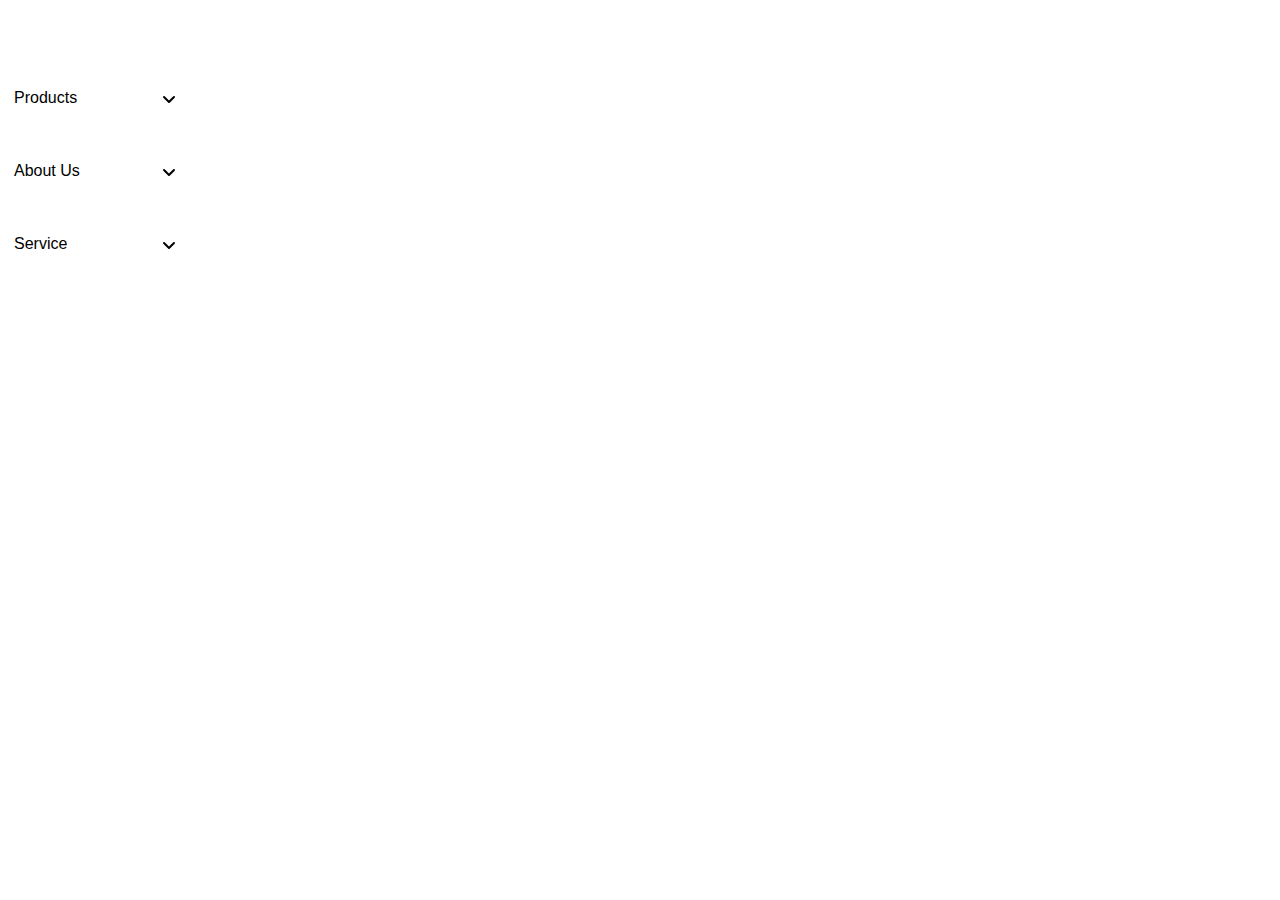
<file: JIMDO WEBSITE/faq.html>
<!DOCTYPE html>
<html lang="en">
<head>
  <meta charset="UTF-8">
  <meta name="viewport" content="width=device-width, initial-scale=1.0">
  <link rel="stylesheet" href= "faq.css">
  <title>Document</title>
</head>
<body>
  <section class="faq">
    <div class="responsive-footer">
        <div class="container">
          <div class="content content-wrapper-list">
            <div class="faq-list">
              <li>
                <button>
                  <h3>Products</h3>
                  <svg width="20" height="20" viewBox="0 0 20 20" fill="none" xmlns="http://www.w3.org/2000/svg"><path fill-rule="evenodd" clip-rule="evenodd" d="M15.712 9.707l-5.004 5.004a.994.994 0 01-.706.292.995.995 0 01-.707-.292L4.293 9.707a.999.999 0 111.414-1.414l4.295 4.298 4.296-4.298a.999.999 0 111.414 1.414z" fill="currentColor"></path></svg>
                </button>
                <div class="answer">
                  <p>
                    <a href="">Website</a>
                    <a href="">Online Store</a>
                    <a href="">Domain</a>
                    <a href="">Logo</a>
                  </p>
                </div>
              </li>
            </div>
  
            <div class="faq-list">
              <li>
                <button>
                  <h3>About Us</h3>
                  <svg width="20" height="20" viewBox="0 0 20 20" fill="none" xmlns="http://www.w3.org/2000/svg"><path fill-rule="evenodd" clip-rule="evenodd" d="M15.712 9.707l-5.004 5.004a.994.994 0 01-.706.292.995.995 0 01-.707-.292L4.293 9.707a.999.999 0 111.414-1.414l4.295 4.298 4.296-4.298a.999.999 0 111.414 1.414z" fill="currentColor"></path></svg>
                </button>
                <div class="answer">
                  <p>
                  </p>
                </div>
              </li>
            </div>
  
            <div class="faq-list">
              <li>
                <button>
                  <h3>Service</h3>
                  <svg width="20" height="20" viewBox="0 0 20 20" fill="none" xmlns="http://www.w3.org/2000/svg"><path fill-rule="evenodd" clip-rule="evenodd" d="M15.712 9.707l-5.004 5.004a.994.994 0 01-.706.292.995.995 0 01-.707-.292L4.293 9.707a.999.999 0 111.414-1.414l4.295 4.298 4.296-4.298a.999.999 0 111.414 1.414z" fill="currentColor"></path></svg>
                </button>
                <div class="answer">
                  <p>
                    
                  </p>
                </div>
              </li>
            </div>
    </div>
  </div>
</div>
</section>
<script>
  const faqs = document.querySelectorAll(".faq-list");

   faqs.forEach(faq =>{
       faq.addEventListener("click", () => {
           faq.classList.toggle("active");
       });
   })
</script>
</body>
</html>
</file>
<file: JIMDO WEBSITE/style.css>
*{
    margin: 0;
    padding: 0;
    box-sizing: border-box;
    font-family: "Euclid Circular A", sans-serif;
}

html{
    scroll-behavior: smooth;
}

/* --------------header---------------- */

.navbar{
    height: auto;
    background-color: #fff;  
    z-index: 1000000000;
}

.navbar-container{
    width: 100%;
    height: 90px;
    background-color: #fdfdfd;
    position: fixed;
}

nav{
    box-sizing: border-box;
    display: grid;
    grid-template-columns: repeat(12, 1fr);
    gap: 40px 40px;
    justify-items: start;
    justify-content: center;
    align-items: center;
    margin: 0px 151.5px;
    background-color: #fff;
    padding: 0px 40px;
}
  
.logo, .right-container, .left-container{
    display: flex;
    height: 90px;
    align-items: center;
}
  
.logo{
    width: 206.53px;
}
  
.logo img{
    width: 102.7px;
    height: 38px;
}
  
.left-container{
    display: flex;
    flex-direction: row;
    grid-column-start: auto;
    grid-column-end: span 6;
    gap: 48px;
    width: 699.6px;
}
  
.right-container{
    display: flex;
    flex-direction: row;
    grid-column-start: auto;
    grid-column-end: span 4;
    gap: 48px;
    width: 383.69px;
    justify-items: flex-end;
    margin-left: 40px;
}

.left-nav, .right-nav{
    font-size: 16px;
    font-weight: 500;
    line-height: 24px;
    display: flex;
    flex: none;
    align-items: center;
}

.right-nav li, .right-nav li{
    list-style: none;
    position: relative;
    padding: 1px 6px;
    display: flex;
    align-items: center;
    font-size: 16px;
    font-weight: 500;
    line-height: 24px;
}
  
.right-nav li a, .left-nav li a{
    text-decoration: none;
    align-items: center;
    color: #001453; 
}

/* megamenu dropdown */
  
.right-nav li a:hover, .left-nav li a:hover{
    color: #004CED;
}
  
.left-nav:hover svg, .right-nav:hover svg{
    color: #004CED;
    transform: rotate(180deg);
    transition: 0.15s;
}
  
.left-nav svg, .right-nav svg{
    transition:  transform 0.15s ease-in;
}


.left-container span:hover{
    border-bottom: 3px solid #0038b6;
    padding-bottom: 30px;
}

.right-side1 a:hover {
    border-bottom: 3px solid #0038b6;
    padding-bottom: 30px;
}

.right-side2 a:hover{
    border-bottom: 3px solid #0038b6;
    padding-bottom: 30px;
}

.mega-menu{
    position: absolute;
    top: 65px;
    width: 766.64px;
    height: 390px;
    background: #fff;
    transition: all 0.4s ease;
    padding: 40px;
    box-sizing: border-box;
    visibility: hidden;
    opacity: 0;
    margin-left: -40px;
    z-index: 1000000000;
    box-shadow: 0 4px 8px 0 rgba(0, 0, 0, .141);
    display: flex;
    justify-content: space-between;
    margin-top: 25px;
}

.left-nav{
    list-style: none;
}
  
.column1{
    width: 32%;
    float: left;
}

.column1:last-child{
    margin-right: 0%;
}
 
.column1 p{
    transition: all 0.4s ease;
}

.left-nav:hover .mega-menu{
    visibility: visible;
    opacity: 1;
}
  
.left-nav p{
    font-size: 16px;
    color: #001453;
    display: block;
    margin: 20px 0;
}

.mega-menu a{
    font-size: 16px;
    color: #001453;
    display: block;
    margin-top: 20px;
    text-decoration: none;
}

.sub-p p{
    font-size: 14px;
    color: #001453;
    font-style: normal;
    font-weight: 100;
    line-height: 10px;
    margin-top: 0px;
}

.column2{
    margin-right: 50px;
}


.column2 p{
    font-size: 10px;
    font-weight: 100;
}

.column3 {
    margin: -40px -40px -40px -40px;
    padding: 40px;
    background-color: #f8f8f8;
}

.left-nav h3{
    color: rgba(0, 0, 0, .7);
    cursor: default;
    font-size: 12px;
    font-weight: 700;
    line-height: 18px;
    margin-bottom: 28px;
    text-transform: uppercase;
}

/* online-store-part */


.mega-menu2{
    position: absolute;
    top: 65px;
    width: 645px;
    height: 325px;
    background: #fff;
    transition: all 0.4s ease;
    padding: 40px;
    box-sizing: border-box;
    visibility: hidden;
    opacity: 0;
    margin-left: -40px;
    z-index: 999;
    box-shadow: 0 4px 8px 0 rgba(0, 0, 0, .141);
    display: flex;
    justify-content: space-between;
    margin-top: 25px;
  }

  .mega-menu2 a{
    font-size: 16px;
    color: #001453;
    display: block;
    margin-top: 20px;
    text-decoration: none;
}

.left-nav:hover .mega-menu2{
    visibility: visible;
    opacity: 1;
}

/* business-tools-part */

.mega-menu3{
    position: absolute;
    top: 65px;
    width: 490px;
    height: 285px;
    background: #fff;
    transition: all 0.4s ease;
    padding: 40px;
    box-sizing: border-box;
    visibility: hidden;
    opacity: 0;
    margin-left: -40px;
    z-index: 999;
    box-shadow: 0 4px 8px 0 rgba(0, 0, 0, .141);
    display: flex;
    justify-content: space-between;
    margin-top: 25px;
  }

  .mega-menu3 a{
    font-size: 16px;
    color: #001453;
    display: block;
    margin-top: 20px;
    text-decoration: none;
}

.left-nav:hover .mega-menu3{
    visibility: visible;
    opacity: 1;
}

/* right-side */

.mega-menu4{
    position: absolute;
    top: 65px;
    width: auto;
    height: 455px;
    background: #fff;
    transition: all 0.4s ease;
    padding: 40px;
    box-sizing: border-box;
    visibility: hidden;
    opacity: 0;
    margin-left: -140px;
    z-index: 999;
    box-shadow: 0 4px 8px 0 rgba(0, 0, 0, .141);
    display: flex;
    justify-content: space-between;
    margin-top: 25px;
  }

  .mega-menu4 a{
    font-size: 16px;
    color: #001453;
    display: block;
    margin-top: 20px;
    text-decoration: none;
}

.right-nav:hover .mega-menu4{
    visibility: visible;
    opacity: 1;
}

.right-nav h3{
    color: rgba(0, 0, 0, .7);
    cursor: default;
    font-size: 12px;
    font-weight: 700;
    line-height: 18px;
    margin-bottom: 28px;
    text-transform: uppercase;
}

/* help */
.mega-menu5{
    position: absolute;
    top: 65px;
    width: auto;
    height: 260px;
    background: #fff;
    transition: all 0.4s ease;
    padding: 40px;
    box-sizing: border-box;
    visibility: hidden;
    opacity: 0;
    margin-left: -180px; 
    z-index: 999;
    box-shadow: 0 4px 8px 0 rgba(0, 0, 0, .141);
    display: flex;
    justify-content: space-between;
    margin-top: 25px;
  }

  .mega-menu5 a{
    font-size: 16px;
    color: #001453;
    display: block;
    margin-top: 20px;
    text-decoration: none;
}

.right-nav:hover .mega-menu5{
    visibility: visible;
    opacity: 1;
}

.right-nav h3{
    color: rgba(0, 0, 0, .7);
    cursor: default;
    font-size: 12px;
    font-weight: 700;
    line-height: 18px;
    margin-bottom: 28px;
    text-transform: uppercase;
}

.navbar a:hover {
     color: #004CED;
}

.navbar p:hover{
    color: #004CED;
}

.right-nav li a{
    gap:40px;
}

.responsive-navigation-bar {
    display: none;
  }
  
  .responsive-navigation-bar .logo {
    display: none;
  }
  
  .hamburger-menu {
    display: none;
  }
  
  .close {
    display: none;
  }
  
  .responsive-navigation-block {
    display: none;
  }

  @media (max-width: 992px) {
     .container{
        display: none;
     }

     .responsive-container{
        display: flex;
        justify-content: space-between;
        background-color: white;
        width: 100%;
        height: 64px;
        top:0;
        align-items: center;
        position: fixed;
     }

     .responsive-container .logo{
        height: 38px;
     }

     .responsive-container .hamburger-menu{
        width: 35px;
        height: 35px;
        display: block;
     }
  }
  
    .close {
      display: block;
    } 

/* ----navbar responsive --- */

.responsive-navigation-bar {
    display: none;
  }
  
  .responsive-navigation-bar .logo {
    display: none;
  }
  
  .hamburger-menu {
    display: none;
  }
  
  .close {
    display: none;
  }
  
  .responsive-navigation-block {
    display: none;
  }
  
  @media (max-width: 992px) {
    .hamburger-menu {
      display: block;
    }
    
    .close {
      display: block;
    }
    
  
    /* BAR */
  
    .navigation-bar {
      visibility: hidden;
    }
    .responsive-navigation-bar {
      transition: 0.3s;
      visibility: visible;
      position: fixed;
      justify-content: space-between;
      background-color: white;
      box-shadow: 0 4px 12px 0 rgba(1, 3, 52, 0.1);
      height: 90px;
      width: 100%;
      z-index: 10000000;
      align-content: center;
    }
  
    .responsive-navigation-bar .container {
      visibility: visible;
      padding: 0px;
      margin: 0px 20px;
      width: auto;
      height: auto;
      max-width: 1600px;
      display: flex;
      justify-content: space-between;
    }
  
    .responsive-navigation-bar .logo {
      display: block;
      height: 38px;
      align-self: center;
    }
  
    .responsive-navigation-bar .hamburger-menu {
      height: 25px;
      width: 25px;
      align-self: center;
      cursor: pointer;
    }
  
    /* BLOCK */
  
    .responsive-navigation-block {
      display: block;
      position: fixed;
      background: #fff;
      height: 100vh;
      width: calc(100% - 70px);
      top: 0;
      left: -100%;
      text-align: left;
      z-index: 1000000000000;
      transition: 0.3s;
    }
  
    .responsive-navigation-block .logo-wrapper {
      position: fixed;
      padding: 0px 20px;
      width: 100%;
      height: 68px;
      display: flex;
      justify-content: space-between;
    }
  
    .responsive-navigation-block .logo {
      height: 38px;
      align-self: center;
    }
    .responsive-navigation-block .close {
      height: 19px;
      width: 19px;
      color: #fff;
      align-self: center;
    }
    .responsive-navigation-block li {
      list-style: none;
    }
  
    .responsive-navigation-block .list-1 {
      margin-top: 80px;
      height: 275px;
      align-content: center;
    }
  
    .responsive-navigation-block button {
      background: transparent;
      border: none;
      padding: 12px 20px;
  
      display: flex;
      flex-direction: row;
      justify-content: space-between;
      color: #001453;
      width: 100%;
      font-size: 20px;
      font-weight: 700;
      line-height: 140%;
    }
  
    .responsive-navigation-block .list-2 button {
      font-weight: 500;
    }
  }
     @media (max-width: 768px) {
    .responsive-navigation-bar {
      transition: 0.3s;
      height: 68px;
    }
    .responsive-navigation-bar .logo {
      height: 38px;
    }
  }

     .responsive-navigation-block button svg{
        transform: rotate(-90deg);

  }

  .button-holder{
    padding-top: 250px;
    padding-left: 15px;
    align-items: center;
    border-radius: 2px;
    justify-content: space-around;
  }

  .navbar-button1 button{
    height: 49px;
    width: 373px;
    background-color: #001453;
    border-radius: 2px;
    padding-bottom: 5px;
    font-size: 14px;
    text-align: center;
    align-content: center;
    justify-content: space-around;
  }

  .navbar-button2 button{
    height: 49px;
    width: 373px;
    background-color: white;
    border: 2px solid #001453;
    border-radius: 2px;
    margin-top: 10px;
    font-size: 14px;
    align-content: center;
    justify-content: space-around;
  }

  .navbar-button2 h1{
    text-align: center;
    font-size: 14px;
    line-height: 21px;
    font-weight: 100px;
  }

  .navbar-button1 h1{
    color: white;
    font-size: 14px;
    line-height: 21px;
    font-weight: 100px;
  }

/* --------------content 1--------------- */

.container2{
    padding: 194px 0px 128px;
    background-color: #efefefef; 
    
}

.content1{
    display: grid;
    height: auto;
    grid-template-columns: repeat(12, 1fr);
    grid-template-rows: auto;
    padding: 40px;
    gap: 40px;
    max-width: 1600px;
    margin: auto;
}

.content-intro{
    display: grid;
    grid-column-start: 1;
    grid-column-end: span 5;
}

.content-intro h1 {
    font-size: 48px;
    font-weight: 400;
    padding: 0px 0px 28px; 
}

.image-intro {
    grid-area: 1 / 7 / 1 / 11;
}

.content-intro p{
    font-size: 20px;
}

.content-intro svg{
    color: #004CED;
    width: 20px;
    height: 23px;
}

.content-intro span{
    font-size: 20px;
    font-weight: 400;
    padding-left: 10px;
}
.content-intro li{
    align-self: center;
}

.intro-h1 li{
    list-style: none;
    display: flex;
    margin: 0px 0px 12px;
}


.button button{
    height: 60px;
    width: 380px;
    background-color: #004CED;
    border: none;
}

.button span{
    color: white;
    font-size: 16px;
    padding: 16px 20px;
}

.button p {
    font-size: 14px;
    margin: 16px 0px 0px;
    color: #6d6d6d;
    font-weight: 300;
}

.button button:hover{
    background-color: #003cba;
}

.button p{
    text-align: center;
    margin-left: -230px;
}


@media only screen and (max-width: 974px){

    .container2{
        padding-top: 120px;
    }

    .content1{
        display: grid;
        height: auto;
        grid-template-columns: repeat(6, 1fr);
        grid-template-rows: auto;
        gap: 40px;
        max-width: 700px;
        margin: auto;
    }
    
    .content-intro{
        display: grid;
        grid-column-start: 1;
        grid-column-end: span 6;
        align-items: center;
    }
    
    .content-intro h1 {
        font-size: 32px;
        font-weight: 400;
        padding: 0px 0px 28px; 
    }
    
    .image-intro {
        grid-area: 2 / 1 / 2 / 7;
        align-self: center;
        display: flex;
        flex-grow: 1;
        flex-direction: column;
    }

    .image-intro img{
        display: flex;
        flex-grow: 1;
        flex-direction: column;
    }
    
    .content-intro p{
        font-size: 16px;
    }
    
    .content-intro span{
        font-size: 16px;
        font-weight: 400;
        padding-left: 10px;
    }
    .content-intro li{
        align-self: center;
    }
    
    .button button{
        width: 468px;
        height: 50px;
    }
    
    .button span{
        font-size: 14px;
        padding: 12px;
    }
    
    .button p {
        font-size: 14px;
        margin: 16px 0px 0px;
        font-weight: 300;
        text-align: center;
    }  
}


/* --------------content 2--------------- */

.container3{
    background-color:#efefef; 
}
.container3{
    display: grid;
    grid-template-columns: repeat(12, 1fr);
    grid-template-rows: auto;
    gap:40px;
    padding: 84px 40px 40px;
    max-width: 1600px;
    margin: auto;
    height: auto;
}

.content2{
    width: auto;
    justify-content: center;
    grid-area: 1 / 3 / 1 / 10;
}
.content2 h2{
    text-align: center;
    font-size: 48px;
    font-weight: 100;  
}

@media (max-width: 974px) {
    .container3{
        display: grid;
        grid-template-columns: repeat(6, 1fr);
        grid-template-rows: auto;
        gap:40px;
        /* padding: 84px 40px 40px; */
    } 
   
    .content2{
        grid-column: 1 / 7;    
    }
    
    .content2 h2{
        text-align: center;
        font-size: 48px;
        font-weight: 100;  
        
    }
}

/* --------------content 2-2--------------- */
.container4{
    background-color: #efefefef; 
}

.content3{
    display: grid;
    grid-template-columns: repeat(12, 1fr);
    grid-template-rows: auto; 
    gap:40px;
    padding: 64px 40px;
    max-width: 1600px;
    margin:auto;
}

.content3-text{
    grid-area: 1 / 2 / 1 / 6;
    align-self: center;
}

.content3-text h1{
    font-size: 32px;
    margin: 0px 0px 20px;
    font-weight: 100;
}

.content3-text p{
    font-size: 16px;
    margin: 0px 0px 20px;
}

.content3-image{
    grid-area: 1 / 7 / 1 / 12;
}

@media (max-width: 974px) {
    .content3{
        display: grid;
        grid-template-columns: repeat(6, 1fr);
        grid-template-rows: auto; 
        gap:40px;
        padding: 64px 40px;
        margin:auto;
    }

    .content3-image{
        grid-area: 1 / 1 / 1 / 7;
        align-self: center;
        display: flex;
        flex-grow: 1;
        flex-direction: column;
    }

    .content3-text{
        font-size: 16px;
        margin: 0px 0px 20px;
        grid-row: 2 / 2;
        grid-column: 1 / 7 ;
    }

    .content3-text h1{
        font-size: 20px;
        margin: 0px 0px 20px;
        font-weight: 100;
        line-height: 140%;
    }
    
}

/* --------------content 3--------------- */

.container5{
    background-color: #efefefef; 
}

.content4{
    display: grid;
    height: auto;
    grid-template-columns: repeat(12, 1fr);
    grid-template-rows: auto;
    padding: 64px 40px;
    gap: 40px;
    max-width: 1600px;
    margin: auto;  
}

.content4-image{
   grid-column-start: 2 ;
   grid-column-end: span 5;
}

.content4-text{
    grid-area: 1 / 7 / 1 / 12;
    align-self: center;
}

.content4-text h1{
    font-size: 32px;
    font-weight: 400;
    margin: 0px 0px 20px;
}

@media (max-width: 974px) {
    .content4{
        display: grid;
        height: auto;
        grid-template-columns: repeat(6, 1fr);
        grid-template-rows: auto;
        padding: 64px 40px;
        gap: 40px;
        margin: auto;  
    }

    .content4-image{
        grid-column-start: 1 ;
        grid-column-end: span 7;
        display: flex;
        flex-grow: 1;
        flex-direction: column;
     }

    .content4-text{
        grid-area: 2 / 1 / 2 / 7;
        align-self: center;
    }

    .content4-text h1{
        font-size: 20px;
        margin: 0px 0px 20px;
    }
}

/* --------------content 4--------------- */

.container6{
    background-color: #efefefef; 
}

.content5{
    display: grid;
    height: auto;
    grid-template-columns: repeat(12, 1fr);
    grid-template-rows: auto;
    padding: 64px 40px;
    gap: 40px;
    max-width: 1600px;
    margin: auto; 
}

.content5-text{
    grid-area: 1 / 2 / 1 / 7;
    align-self: center;
}

.content5-text h1{
    font-size: 32px;
    font-weight: 400;
    margin: 0px 0px 20px;
}

.content5-text p{
    font-size: 16px;
    margin: 0px 0px 20px;
}

.content5-image{
    grid-area: 1 / 7 / 1 / 11;
}

@media (max-width: 974px) {
    .content5{
        display: grid;
        height: auto;
        grid-template-columns: repeat(6, 1fr);
        grid-template-rows: auto;
        padding: 64px 40px;
        gap: 40px;
        margin: auto; 
    }

    .content5-image{
        grid-column-start: 1;
        grid-column-end: span 6;
        display: flex;
        flex-grow: 1;
        flex-direction: column;
    }

    .content5-image img{
        width: 100%;
    }

    .content5-text{
        grid-area: 2 / 1 / 2 / 7;
        align-self: center;
    }

    .content5-text h1{
        font-size: 20px;
        font-weight: 400;
        margin: 0px 0px 20px;
        line-height: 140%;
    }
}

/* --------------content 5--------------- */

.container7{
    padding: 64px 0px;
}

.content6{
    display: grid;
    height: auto;
    grid-template-columns: repeat(12, 1fr);
    grid-template-rows: auto;
    padding: 0px 40px;
    gap: 40px;
    max-width: 1600px;
    margin: auto; 
}

.content6-text{
    grid-area: 1 / 2 / 1 / 7;
    align-self: center;
    text-align: center;
}

.content6-text h1{
    font-size: 48px;
    margin: 0px 0px 40px;
    font-weight: 400;
}

.content6-text p{
    font-size: 16px;
    margin: 0px 0px 40px;
}

.content6-image{
    grid-area: 1 / 8 / 1 / 11;
}

.content6-image img{
    width: auto;
    height: 606px;
}

.list li{
    margin: 0px 0px 20px 28px;
}

.list ol{
    margin: 40px 0px;
}

.list{
    border-bottom: 2px solid #d5d5d5;
    border-top: 2px solid #d5d5d5;
    margin-bottom: 40px;
    text-align: left;
}

.start-button button{
    background-color: #004ced;
    border: 2px solid #004ced;
    color: #fff;
    width: 250px;
    height: 60px;
}

.start-button span{
    font-size: 16px;
    padding: 16px 20px; 
    color: white;
}

.start-button button:hover{
    background-color: #003cba;
}

@media (max-width: 974px) {

    .content6{
        display: grid;
        height: auto;
        grid-template-columns: repeat(6, 1fr);
        grid-template-rows: auto;
        padding: 0px 40px;
        gap: 40px;
        margin: auto; 
    }

    .content6-image{
        display:none;
    }

    .content6-text{
        grid-area: 1 / 1 / 1 / 7;
        align-self: center;
        text-align: center;
    }
   
}


/* --------------content 6--------------- */
.container8{
    padding: 128px 0px;
    background-color: #efefef;
}

.content7{
    display: grid;
    height: auto;
    grid-template-columns: repeat(12, 1fr);
    grid-template-rows: 1fr;
    padding: 0px 40px;
    gap: 40px;
    max-width: 1600px;
    margin: auto; 
}

.content7-text{
    grid-area: 1 / 3 / 1 / 10;
}

.content7-text h2{
    font-size: 48px;
    text-align: center;
    font-weight: 400;
}

.image1{
    grid-area: 2 / 1 / 2 / 6;
}

.content7 h1{
    margin: 0px 0px 16px;
    font-size:24px;
}

.content7 p{
    font-size:18px;
}

.image2{
    grid-area: 2 / 8 / 2 / 12;
}

.image3{
    grid-area: 3 / 1 / 3 / 6 
}

.image4{
    grid-area: 3 / 8 / 3 / 12;
}

.start-content7 a{
    font-size: 18px;
    font-weight: 100;
    padding: 0px 0px 4px;
    margin: 20px 0px;
    text-decoration: none;
    border-bottom: 1px solid #000000;
}

.start-content7 a:hover{
    border-bottom: transparent;
}

.start-content7 a {
    color: #000000;
    margin: 20px 0px;
    padding: 0px 0px 4px;
}

.start-content7 {
    margin: 20px 0px;
    padding: 0px 0px 4px;
}

.start-content7 svg{
    width: 20px;
    height: 20px;
    fill: none;
    margin: 0px 0px 0px 8px;
}

.intro-startnow{
    padding: 0px 0px 4px;
}

@media (max-width: 974px) {

    .content7{
        display: grid;
        height: auto;
        grid-template-columns: repeat(6, 1fr);
        grid-template-rows: 1fr;
        padding: 0px 40px;
        gap: 40px;
        margin: auto;
    }

    .content7-text{
        grid-column-start: 1;
        grid-column-end: span 7;
    }

    .content7-text h2{
        font-size: 32px;
        line-height: 125%;
        font-weight: 400;
        text-align: left;
    }

    .image1{
        grid-area: 2 / 1 / 2 / 7;
        display: flex;
        flex-grow: 1;
        flex-direction: column;
    }

    .image1 img{
        grid-column-start: 1;
        grid-column-end: span 6;
    }

    .image2{
        grid-area: 3 / 1 / 3 / 7;
        display: flex;
        flex-grow: 1;
        flex-direction: column;
    }
    
   
    .image3{
        grid-area: 4 / 1 / 4 / 7;
        display: flex;
        flex-grow: 1;
        flex-direction: column;
    }
    
    .image4{
        grid-area: 5 / 1 / 5 / 7;
        display: flex;
        flex-grow: 1;
        flex-direction: column;
    }

    .start-content7 svg{
        width: 14px;
        height: 14px;
    }

    .content7 h1{
        font-size: 20px;
        font-weight: 500;
        line-height: 140%;
        margin-bottom: 16px;
    }
    
}


/* --------------content 7--------------- */

.container9{
    background-color: #efefef;
}

.content8{
    display: grid;
    height: auto;
    grid-template-columns: repeat(12, 1fr);
    grid-template-rows: auto;
    padding: 80px 40px 40px;
    gap: 40px;
    max-width: 1600px;
    margin: auto; 
}

.content8-intro h1{
    font-size: 48px;
    font-weight: 400;
}

.content8-intro{
    grid-area: 1 / 2 / 1/ 12; 
}

.content8-2{
    display: grid;
    height: auto;
    grid-template-columns: repeat(12, 1fr);
    grid-template-rows: 1fr;
    padding: 0px  0px 20px;
    gap: 40px;
    max-width: 1600px;
    margin: auto; 
    align-self: center;
}

.content8-sub{
    grid-area: 1 / 4 / 1/ 10;
}

.carousel{
    padding: 64px 0px;
}

/* --------------content 7-carousel--------------- */

@import url('https://fonts.googleapis.com/css2?family=Noto+Sans+HK&display=swap');

html {
  scroll-behavior: smooth;
}

.slider{
  padding: 64px 0px;
  margin-bottom: 30px;
}

.slider .owl-item.active.center .slider-card {
  transform: scale(1.05); 
  opacity: 1;
  height: 500px;
  width: 650px;
  align-items: center;
}

.slider-card {
  /* background:red; */
  padding: 0px 0px;
  justify-content: space-between;
  border-radius: 5px;
  transform: scale(0.9);
  opacity: 0.5;
  transition: all 0.3s; 
}
.slider-card img {
  border-radius: 5px 5px 0px 0px; 
  width: 700px;
  height: auto;
  justify-content: space-between;
}
.owl-nav .owl-prev {
  position: absolute;
  top: calc(50% - 25px);
  left: 0;
  opacity: 1;
  z-index: 1;
}
.owl-nav .owl-next {
  position: absolute;
  top: calc(50% - 25px);
  right: 10px;
  opacity: 1;
  z-index: 1;
}
.owl-dots {
  text-align: center;
  margin: 24px 0px 0px;
}
.owl-dots .owl-dot {
  height: 16px;
  width: 16px;
  border-radius: 10px;
  background: #ccc !important;
  margin: 0px 6px;
  outline: none;
}
.owl-dots .owl-dot.active {
  background: #2156fa !important;
}

.owl-nav .fa{
    align-items: center;
    background-color: #fff;
    border-radius: 50%;
    cursor: pointer;
    display: flex;
    height: 42px;
    justify-content: center;
    width: 42px;
}

.owl-prev i{
  margin-right: 20px;
  margin-left: 20px;
  background-color: white;
  border-radius: 100%;
  padding: 11px;
  justify-self: center;
}

.owl-next i{
  margin-right: 20px;
  margin-left: 20px;
  background-color: white;
  border-radius: 100%;
  padding: 11px;
  justify-self: center;
}

.owl-next i svg{
  transform: rotate(180deg);
  margin-top: 3px;
}

.owl-nav i svg {
  height: 20px;
  width: 20px;
  margin-top: 3px ;
}

@media (max-width: 974px) {

    .content8{
        display: grid;
        height: auto;
        grid-template-columns: repeat(6, 1fr);
        grid-template-rows: auto;
        padding: 40px 40px 20px;
        gap: 40px;
        margin: auto; 
    }

    .content8-intro{
        grid-column-start: 1;
        grid-column-end: span 7 ;
        text-align: center;
    }

    .content8-intro h1{
        font-size: 32px;
        font-weight: 400;
    }

    .content8-2{
        display: grid;
        height: auto;
        grid-template-columns: repeat(6, 1fr);
        grid-template-rows: auto;
        padding: 0px  0px 20px;
        gap: 40px;
        margin: auto; 
        align-self: center;
    }
    
    .content8-sub{
        grid-area: 1 / 1 / 1/ 7;
        text-align: center;
    }
}


/* --------------content 8--------------- */

/* faq section */

body{
    background-color:#efeeee;
}

.content-11 {
    padding: 64px 0px;
  }
  
  .content-11 .container {
    padding: 0px 40px;
    display: grid;
    grid-template-rows: auto;
    grid-template-columns: repeat(12, 1fr);
    margin: auto;
    width: auto;
    height: auto;
    max-width: 1600px;
    gap: 40px;
  }
  
  .content-11 .content-wrapper-title {
    grid-row: span 1;
    grid-column: span 12;
  }
  
  .content-11 .content-wrapper-list {
    grid-row: span 1;
    grid-column: 2 / 12;
  }
  
  .content-11 li {
    list-style: none;
  }
  
  .content-11 button {
    cursor: pointer;
    border-style: solid;
    border-top: none;
    border-left: none;
    border-right: none;
    border-color: #efeeee;
    border-width: 1px;
    background-color: #efeeee;
    display: flex;
    justify-content: space-between;
    align-items: center;
    width: 100%;
    margin: 16px;
    border-bottom: 1px solid #d5d5d5;
  }
  
  .content-11 h2 {
    font-size: 48px;
    line-height: 125%;
    margin: 0px;
  }
  
  .content-11 h3 {
    line-height: 150%;
    font-size: 24px;
    font-weight: 500;
    padding: 16px 0px;
    margin: 0px;
  }
  
  .content-11 span {
    padding: 0px 0px 0px 12px;
  }
  
  .content-11 .answer {
    visibility: hidden;
    overflow: hidden;
    max-height: 0;
    padding: 0px 0px 20px;
    transition: max-height 0.5s ease;
  }

  .content-11 h2{
    font-weight: 400;
    text-align: center;
  }
  
  .content-11 p {
    font-size: 16px;
    line-height: 24px;
    max-width: 70%;
    padding: 16px 0px 0px;
  }

  .content-11 .faq-list.active .answer {
    visibility: visible;
    max-height: 300px;
  }
  
  .content-11 .faq-list.active svg {
    transform: rotate(-135deg);
  }
  
  .content-11 svg {
    transition: transform 0.2s ease-in;
  }

  @media (max-width: 974px) {
    .content-11 .container {
        padding: 0px 40px;
        display: grid;
        grid-template-rows: auto;
        grid-template-columns: repeat(6, 1fr);
        margin: auto;
        width: auto;
        height: auto;
        gap: 40px;
      }

    .content-11 .content-wrapper-title {
        grid-row: span 1;
        grid-column: span 6;
    }

    .content-wrapper-title h2{
        text-align: center;
        font-weight: 400;
    }
      
    .content-11 .content-wrapper-list {
        grid-row: span 1;
        grid-column: 1/ 7;
    }

    .faq-list h3{
        font-size: 16px;
    }
      
    .content-11 .answer {
        visibility: hidden;
        overflow: hidden;
        max-height: 0;
        padding: 0px 0px 20px;
        transition: max-height 0.5s ease;
        grid-column-start: 1;
        grid-column-end: span 7;
      }
  }



/* --------------content 9--------------- */
.container11{
    padding: 120px 0px;
    background-color: #efefef;
}
.content10{
    display: grid;
    height: auto;
    grid-template-columns: repeat(12, 1fr);
    grid-template-rows: auto;
    padding: 0px 40px;
    gap: 40px;
    max-width: 1600px;
    margin: auto;    
}

.content10-intro{
    grid-area: 1 / 5 / 1 / 10 ;
    justify-content: center;
}

.content10-intro h1{
    font-size: 48px;
    font-weight: 400;
    margin: 0px 0px 20px;
    text-align: center;
}

.content10-intro p{
    font-size: 20px;
    text-align: center;
}

/* --------------content 9-2--------------- */

.freelancer h1{
    margin: 0px 0px 20px;
    font-size: 20px;
    font-weight: 300;
}

.photography h1{
    margin: 0px 0px 20px;
    font-size: 20px;
    font-weight: 300;
}

.design h1{
    margin: 0px 0px 20px;
    font-size: 20px;
    font-weight: 300;
}

.freelancer p{
    font-size: 16px;
    margin: 0px 0px 20px;
}

.photography p{
    font-size: 16px;
    margin: 0px 0px 20px;
}

.design p{
    font-size: 16px;
    margin: 0px 0px 20px;
}

.content10 span{
    font-size: 18px;
    text-align: center;
    font-weight: 100;

}

.container11 svg{
    margin: 0px 0px 0px 8px; 
    width: 20px;
    height: 20px; 
    align-self: center;
}

.freelancer{
    grid-area: 2 / 1 / 2 / 5;
    text-align: center;
    align-self: center; 
}

.photography{
    grid-area: 2 / 5 / 2 / 9;
    text-align: center;
}

.photography span{
    align-items: center;
}

.design{
    grid-area: 2 / 9 / 2 / 13;
    text-align: center;
}

.content10 a{
    text-decoration: none;
    border-bottom: 1px solid black;
    color: black;
    padding: 0px 0px 8px;
}

.content10 a:hover{
    border-bottom: transparent;
}

@media (max-width: 974px) {
    
    .content10{
        display: grid;
        height: auto;
        grid-template-columns: repeat(6, 1fr);
        grid-template-rows: auto;
        padding: 0px 40px;
        gap: 40px;
        margin: auto;    
    }

    .content10-intro{
        grid-area: 1 / 1 / 1 / 7 ;
        justify-content: center;
    }

    .content10-intro h1{
        font-size: 32px;
        font-weight: 400;
        line-height: 125%;
    }

    .content10-intro p{
        font-size: 16px;
        line-height: 24px;
    }

    .freelancer{
        padding-top: 70px;
        grid-area: 2 / 1 / 2 / 7;
        text-align: center;
        align-self: center; 
    }
    
    .photography{
        padding-top:70px;
        grid-area: 3 / 1 / 3 / 7;
        text-align: center;
    }
    
    .design{
        padding-top:70px;
        grid-area: 4 / 1 / 4 / 7;
        text-align: center;
    }

    .container11 svg{
        margin: 0px 0px 0px 8px; 
        width: 14px;
        height: 14px; 
        align-self: center;
    }

    .freelancer p{
        font-size: 14px;
        margin: 0px 0px 20px;
    }
    
    .photography p{
        font-size: 14px;
        margin: 0px 0px 20px;
    }
    
    .design p{
        font-size: 14px;
        margin: 0px 0px 20px;
    }
    
}

/* --------------footer--------------- */
.footer{
    display: grid;
    height: auto;
    grid-template-columns: repeat(12, 1fr);
    grid-template-rows: auto;
    padding: 40px;
    gap: 40px;
    max-width: 1600px;
    margin: auto;    
}

.footer-logo{
    grid-area: 1 / 1 / 1 / 5; 
    margin: 0px 0px 40px;
}

.footer-logo svg{
    width: 119px;
    height: 44px;
    margin-bottom: 40px;
}

.footer h1{
    font-size: 16px;
    color: #6D6D6D;
    margin: 0px 0px 8px;
}

.socials svg{
    width: 52px;
    height: 52px;
    padding: 12px;
    color:#001453;
}

.socials{
    grid-area: 2 / 1 / 2 / 5;
    display: flex;
}

.socials ul{
    display: flex;
    list-style: none;
    margin: 0px 0px 0px -12px;
}

.products{
    grid-area: 1 / 5 / 1 / 7;
}

.about-us{
    grid-area: 1 / 7 / 1 / 9;
}

.service{
    grid-area: 1 / 9 / 1 / 11;
}

.footer a{
    font-weight: 600;
    color: #001453;
    font-size: 16px;
    margin: 0px 0px 8px;
    display: flex;
    text-decoration: none;
}

.bottom-footer{
    grid-area: 2 / 1 / 2 / 9;
    display:flex;
    padding: 40px  0px;
}

.bottom-footer a{
    margin: 0px 24px 0px 0px;
}

.footer a:hover{
    color:#004ced;
}

.footer svg:hover{
    color:#004ced;
}

/* flag-part */
.footer .language {
    grid-area: 2 / 10 / 2 / 13;
    display: flex;
    align-self: center;
    justify-self: end;
    border: none;
    background-color: transparent;
    padding: 12px;
  }
  
  .footer.language .description {
    padding: 0px 4px 0px 10px;
    justify-self: center;
    align-self: center;
  }
  
  .footer .flag {
    border: 2px solid #004ced;
    height: 28px;
  }
  
  .footer .us-flag {
    margin-left: -4px;
  }
  
  .footer svg {
    align-self: center;
    justify-self: center;
  }
  
  .footer button span {
    font-size: 16px;
    line-height: 24px;
  }
  
 .footer .language:hover {
    color: #004ced;
    transition: 0.15s;
  }
  
  .footer .language:hover {
    color: #004ced;
    transition: 0.15s;
  }
  
  .footer .language:hover .container-language-pop-up {
    visibility: visible;
    opacity: 1;
    transition-duration: 250ms;
  }
  
  .footer .language:hover .arrow {
    transform: rotate(180deg);
    transition: 0.15s;
  }
  
  .footer .language .arrow {
    transition: 0.15s;
  }
  
  .container-language-pop-up {
    visibility: hidden;
    opacity: 0;
    position: absolute;
    top: 7445.5px;
    left: 1545.46px;
    transition-property: opacity;
    transform-origin: center bottom;
    transition-duration: 250ms;
  }
  
  .container-language-pop-up {
    background-color: #fff;
    box-shadow: 0 4px 8px 0 rgba(0, 0, 0, 0.141);
    color: #001453;
    padding: 20px;
  }
  
  .language-item {
    display: flex;
    justify-self: center;
    align-self: center;
    margin: 0px 0px 16px;
  }
  
  .language-item .container-flag {
    display: flex;
    justify-content: center;
    width: 56px;
  }
  
  .nederlands {
    margin: 0px;
  }
  
  .text-language {
    font-size: 16px;
    line-height: 24px;
    font-weight: 500;
    padding-left: 6px;
  }
  
  .text-language:hover {
    color: #004ced;
  }

/* responsive-footer */


.container-footer{
    display: none;
}

 @media (max-width: 570px) {

    .container-footer{
        display: flex;
        background-color: white;
    }

    .footer{
        display: none;
    }

    . {
        display: none;
    }
    
      .responsive-footer {
        padding: 64px 0px;
      }
      
      .responsive-footer .container {
        display: grid;
        grid-template-rows: auto;
        grid-template-columns: repeat(6, 1fr);
        margin: auto;
        width: auto;
        height: auto;
        gap: 40px;
        background-color: white;
      }
      
      .responsive-footer.content-wrapper-title {
        grid-row: span 1;
        grid-column: span 7;
      }
      
      .responsive-footer.content-wrapper-list {
        grid-row: span 1;
        grid-column: 1 / 7;
      }
      
      .responsive-footer li {
        list-style: none;
      }
      
      .responsive-footer button {
        cursor: pointer;
        border-style: solid;
        border-top: none;
        border-left: none;
        border-right: none;
        border-color:white;
        border-width: 1px;
        background-color:white;
        display: flex;
        justify-content: space-between;
        align-items: center;
        width: 500px;
        margin: 0px 40px;
      }
      
      
      .responsive-footer h3 {
        /* line-height: 150%; */
        font-size: 16px;
        font-weight: 500;
        padding: 16px 0px;
        margin: 0px;
      }
      
      .responsive-footer span {
        padding: 0px 0px 0px 12px;
      }
      
      .responsive-footer .answer {
        visibility: hidden;
        overflow: hidden;
        max-height: 0;
        padding: 0px 0px 20px;
        transition: max-height 0.5s ease;
      }
      
      .responsive-footer h2{
        font-weight: 400;
        text-align: center;
      }
      
      .responsive-footer p {
        font-size: 16px;
        line-height: 24px;
        max-width: 70%;
        padding: 16px 0px 0px;
      }
      
      .responsive-footer .faq-list.active .answer {
        visibility: visible;
        max-height: 300px;
      }
      
      .responsive-footer .faq-list.active svg {
        transform: rotate(180deg);
      }
      
      .responsive-footer svg {
        transition: transform 0.2s ease-in;
      }
      
  } 

  @media (max-width: 570px) {

  .footer-logo span{
    top: 0;
    padding: 0px 230px;
  }

  .socials{
    padding: 0px 160px;
  }

  .language{
    display: block;
  }
}
</file>
<file: JIMDO WEBSITE/css/styles.css>
@import url('https://fonts.googleapis.com/css2?family=Noto+Sans+HK&display=swap');

html {
  scroll-behavior: smooth;
}

.slider{
  padding: 64px 0px;
  
}

.slider {
  margin-bottom: 30px;

}
.slider .owl-item.active.center .slider-card {
  transform: scale(1.05); 
  opacity: 1;
  height: 500px;
  width: 650px;
  align-items: center;
}

.slider-card {
  /* background:red; */
  padding: 0px 0px;
  justify-content: space-between;
  border-radius: 5px;
  transform: scale(0.9);
  opacity: 0.5;
  transition: all 0.3s; 
}
.slider-card img {
  border-radius: 5px 5px 0px 0px; 
  width: 700px;
  height: auto;
  justify-content: space-between;
}
.owl-nav .owl-prev {
  position: absolute;
  top: calc(50% - 25px);
  left: 0;
  opacity: 1;
  z-index: 1;
}
.owl-nav .owl-next {
  position: absolute;
  top: calc(50% - 25px);
  right: 10px;
  opacity: 1;
  z-index: 1;
}
.owl-dots {
  text-align: center;
  margin: 24px 0px 0px;
}
.owl-dots .owl-dot {
  height: 16px;
  width: 16px;
  border-radius: 10px;
  background: #ccc !important;
  margin: 0px 6px;
  outline: none;
}
.owl-dots .owl-dot.active {
  background: #2156fa !important;
}

.owl-nav .fa{
    align-items: center;
    background-color: #fff;
    border-radius: 50%;
    cursor: pointer;
    display: flex;
    height: 42px;
    justify-content: center;
    width: 42px;
}

.owl-prev i{
  margin-right: 20px;
  margin-left: 20px;
  background-color: white;
  border-radius: 100%;
  padding: 11px;
  justify-self: center;
}

.owl-next i{
  margin-right: 20px;
  margin-left: 20px;
  background-color: white;
  border-radius: 100%;
  padding: 11px;
  justify-self: center;
}

.owl-next i svg{
  transform: rotate(180deg);
  margin-top: 3px;
}

.owl-nav i svg {
  height: 20px;
  width: 20px;
  margin-top: 3px ;
}
</file>
<file: JIMDO WEBSITE/faq.css>
body{
  background-color:white;
}

.responsive-footer {
  padding: 64px 0px;
}

.responsive-footer .container {
  display: grid;
  grid-template-rows: auto;
  grid-template-columns: repeat(6, 1fr);
  margin: auto;
  width: auto;
  height: auto;
  gap: 40px;
}

.responsive-footer.content-wrapper-title {
  grid-row: span 1;
  grid-column: span 7;
}

.responsive-footer.content-wrapper-list {
  grid-row: span 1;
  grid-column: 1 / 7;
}

.responsive-footer li {
  list-style: none;
}

.responsive-footer button {
  cursor: pointer;
  border-style: solid;
  border-top: none;
  border-left: none;
  border-right: none;
  border-color:white;
  border-width: 1px;
  background-color: white;
  display: flex;
  justify-content: space-between;
  align-items: center;
  width: 100%;
  /* margin: 16px; */
}


.responsive-footer h3 {
  /* line-height: 150%; */
  font-size: 16px;
  font-weight: 500;
  padding: 16px 0px;
  margin: 0px;
}

.responsive-footer span {
  padding: 0px 0px 0px 12px;
}

.responsive-footer .answer {
  visibility: hidden;
  overflow: hidden;
  max-height: 0;
  padding: 0px 0px 20px;
  transition: max-height 0.5s ease;
}

.responsive-footer h2{
  font-weight: 400;
  text-align: center;
}

.responsive-footer p {
  font-size: 16px;
  line-height: 24px;
  max-width: 70%;
  padding: 16px 0px 0px;
}

.responsive-footer .faq-list.active .answer {
  visibility: visible;
  max-height: 300px;
}

.responsive-footer .faq-list.active svg {
  transform: rotate(180deg);
}

.responsive-footer svg {
  transition: transform 0.2s ease-in;
}
</file>
